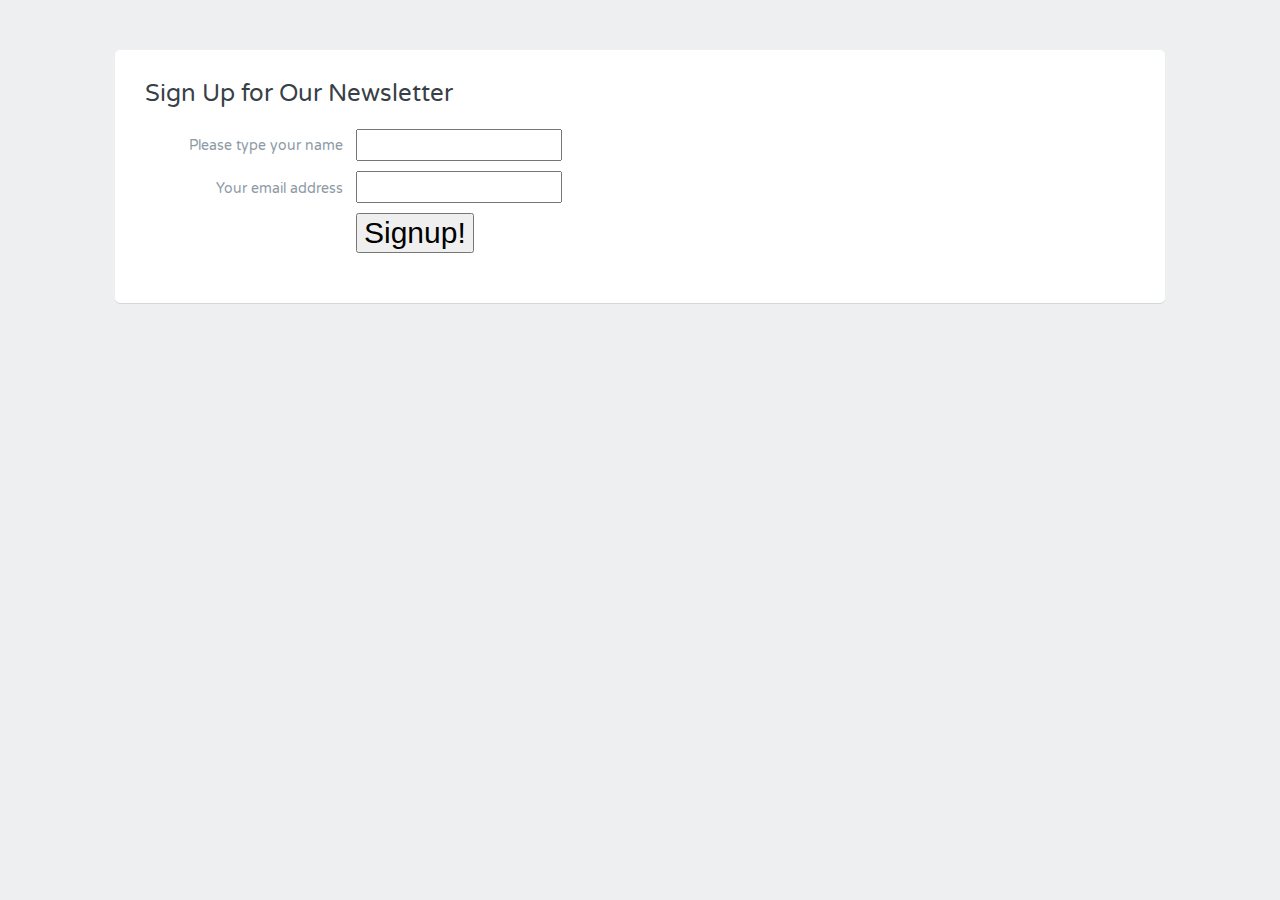
<file: ajax-method-example/index.html>
<!DOCTYPE html>
<html>
<head>
  <meta charset="utf-8">
  <title>AJAX with jQuery</title>
  <link href='http://fonts.googleapis.com/css?family=Varela+Round' rel='stylesheet' type='text/css'>
  <link rel="stylesheet" href="css/main.css">
  <script src="http://code.jquery.com/jquery-1.11.0.min.js"></script>
  <script>
  $(document).ready(function() {

    // Submit event handler for form
    $('form').submit(function(evt) {
      // Prevents the browser the current webpage to submit data.
      evt.preventDefault();
      // Action property acts as the URL (In this example there is no /signup file to manage the data)
      var url = $(this).attr("action");
      // serialize retrieves all data from the form.
      var data = $(this).serialize();
      console.log(data);
      // Post method sends off data (to nowhere in this case).
      // Replaces teh code in #signup with a success message.
      $.post(url,data,function(response) {
        $('#signup').html("<p>Thanks for signing up!</p>")
      });
    }); // end submit
  }); // end ready
  </script>
</head>
<body>
  <div class="grid-container centered">
    <div class="grid-100">
      <div class="contained">
        <div class="grid-100">
          <div class="heading">
            <h1>Sign Up for Our Newsletter</h1>
            <div id="signup">
              <form method="post" action="/signup">
                  <label for="userName">Please type your name</label>
                  <input type="text" name="userName" id="userName"><br>
                  <label for="email">Your email address</label>
                  <input type="email" name="email" id="email"><br>
                  <label for="submit"></label>
                <input type="submit" value="Signup!" id="submit">
              </form>
            </div>
          </div>
        </div>
      </div>
    </div>
  </div>
</body>
</html>
</file>
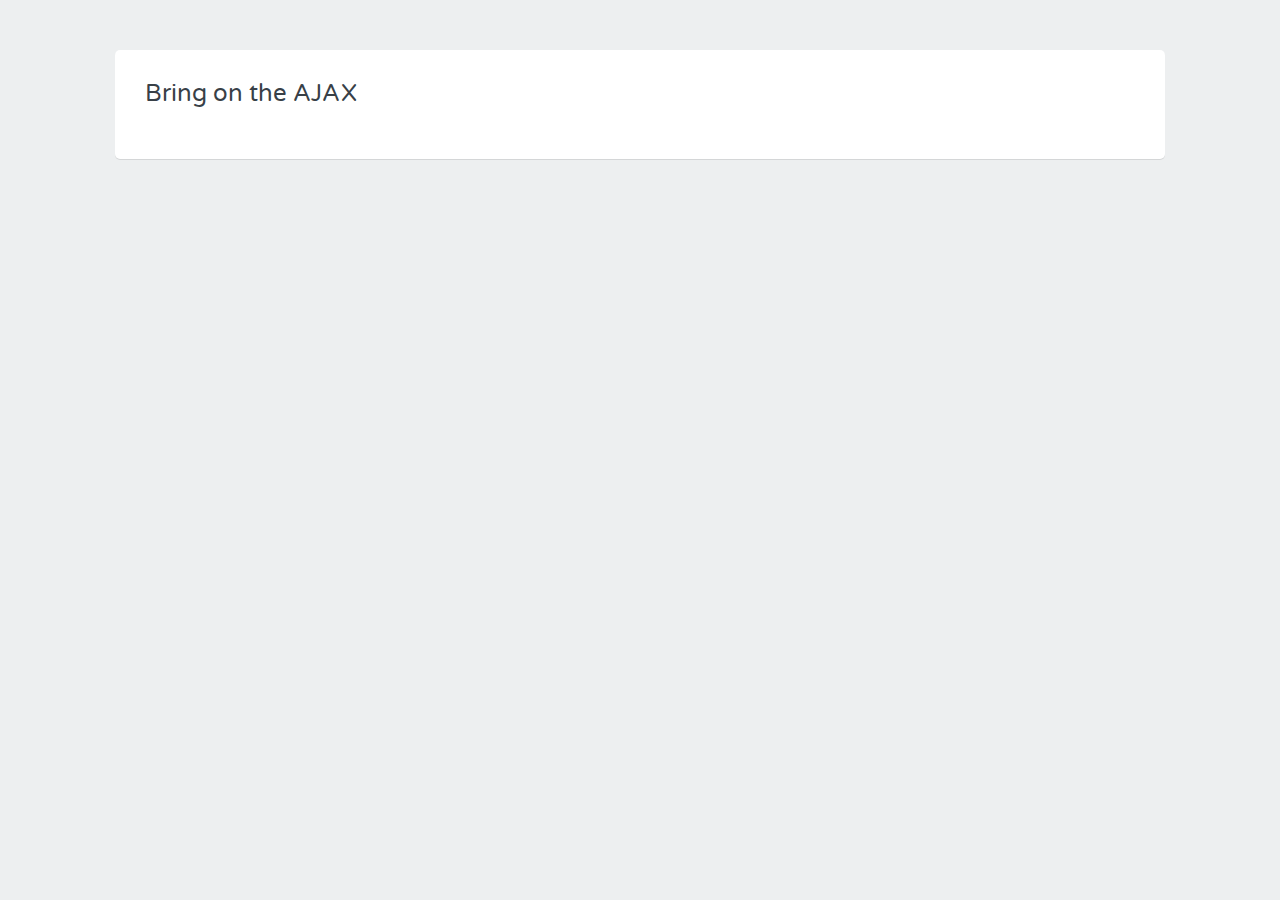
<file: error-handling/index.html>
<!DOCTYPE html>
<html>
<head>
  <meta charset="utf-8">
  <link href='//fonts.googleapis.com/css?family=Varela+Round' rel='stylesheet' type='text/css'>
  <link rel="stylesheet" href="css/main.css">
  <title>Error Handling</title>
  <script src="https://code.jquery.com/jquery-3.2.1.min.js" integrity="sha256-hwg4gsxgFZhOsEEamdOYGBf13FyQuiTwlAQgxVSNgt4=" crossorigin="anonymous"></script>
  <script>

  $(document).ready(function() {
    $.get('missing.html', function(data) {
      $('#myDiv').html(data);
    }).fail(function (jqXHR) {

      // Print out a custom error message.
      var errorMessage = "<p>Sorry! There's been an error. ";
      errorMessage += "Please try again later!";
      $('#myDiv').html(errorMessage);

      // Print out the status error in text.
      // $('#myDiv').html("<p>Sorry! " + jqXHR.statusText + " error.</p>");
    });
  }); //end ready

  </script>
</head>
<body>
  <div class="grid-container centered">
    <div class="grid-100">
      <div class="contained">
        <div class="grid-100">
          <div class="heading">
            <h1>Bring on the AJAX</h1>
          </div>
          <div id="myDiv">

          </div>
        </div>
      </div>
    </div>
  </div>
</body>
</html>
</file>
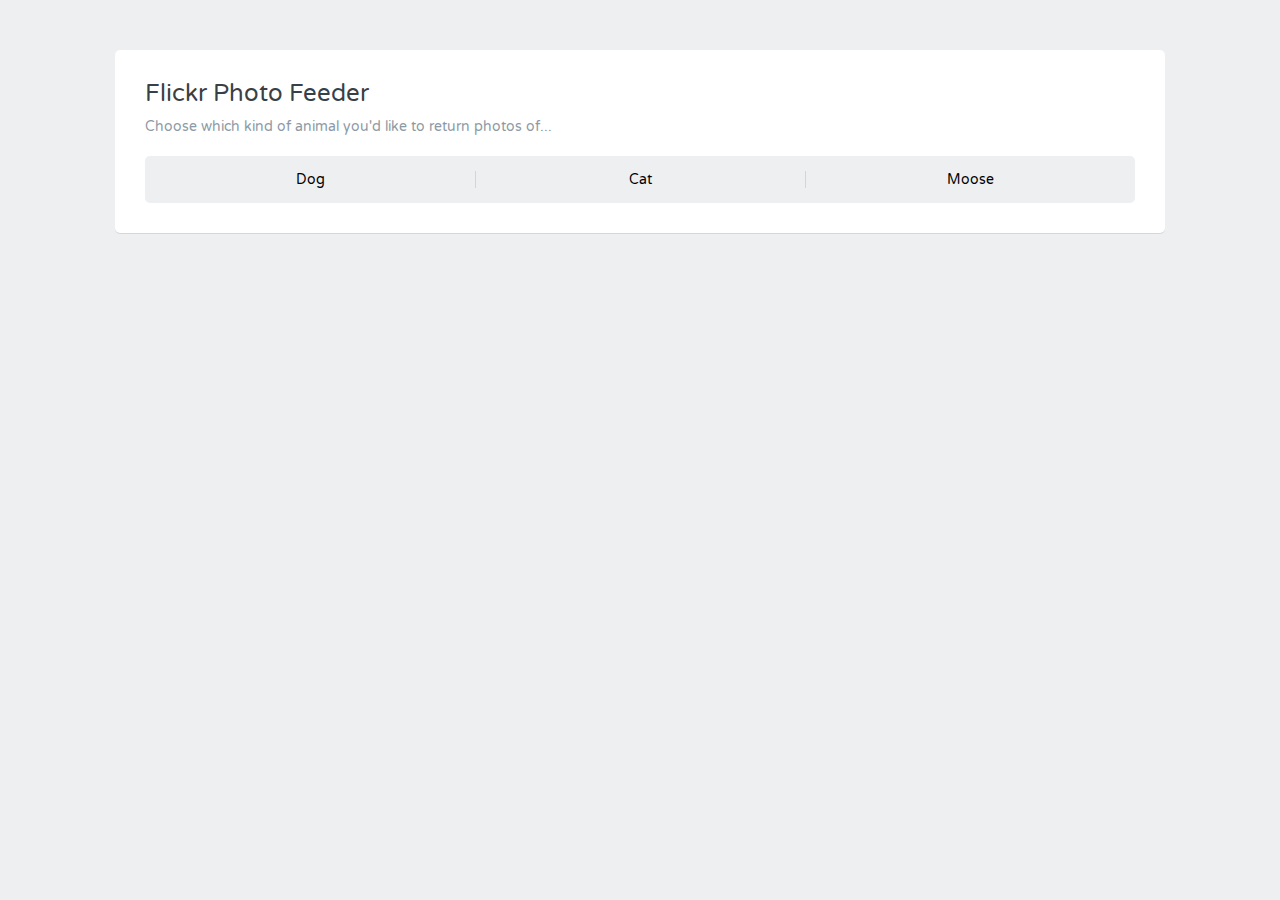
<file: flickr-api/index.html>
<!DOCTYPE html>
<html>
<head>
  <meta charset="utf-8">
  <title>AJAX Flickr Photo Feeder</title>
  <link href='http://fonts.googleapis.com/css?family=Varela+Round' rel='stylesheet' type='text/css'>
  <link rel="stylesheet" href="css/main.css">

  
</head>
<body>
  <div class="grid-container centered">
    <div class="grid-100">
      <div class="contained">
        <div class="grid-100">
          <div class="heading">
            <h1>Flickr Photo Feeder</h1>
            <p>Choose which kind of animal you'd like to return photos of...</p>
          </div>
          <ul class="filter-select">
            <li><button>Dog</button></li>
            <li><button>Cat</button></li>
            <li><button>Moose</button></li>
          </ul>
        </div>

        <div id="photos">

        </div>
      </div>
    </div>
  </div>
</body>
</html>
</file>
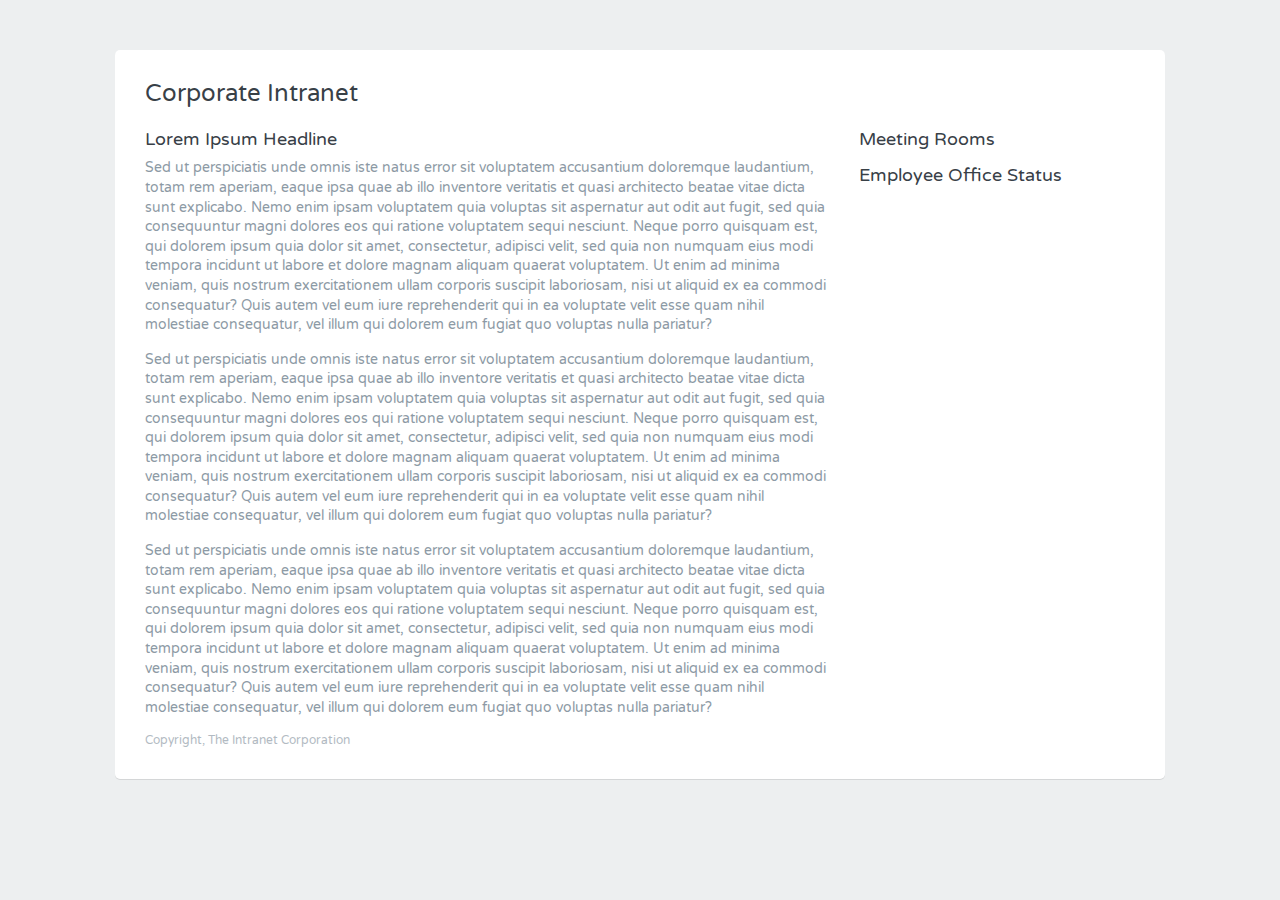
<file: parsing-json-employees-jquery/index.html>
<!DOCTYPE html>
<html>
<head>
  <meta charset="utf-8">
  <title>AJAX Office Status Widget</title>
  <link href='http://fonts.googleapis.com/css?family=Varela+Round' rel='stylesheet' type='text/css'>
  <link rel="stylesheet" href="css/main.css">
  <script src="https://code.jquery.com/jquery-3.2.1.min.js" integrity="sha256-hwg4gsxgFZhOsEEamdOYGBf13FyQuiTwlAQgxVSNgt4=" crossorigin="anonymous"></script>
  <script src="js/widget.js"></script>
</head>
<body>
  <div class="grid-container centered">
    <div class="grid-100">
      <div class="contained">
        <div class="grid-100">
          <div class="heading">
            <h1>Corporate Intranet</h1>
          </div>
        </div>
        <section class="grid-70 main">
          <h2>Lorem Ipsum Headline</h2>
          <p>Sed ut perspiciatis unde omnis iste natus error sit voluptatem accusantium doloremque laudantium, totam rem aperiam, eaque ipsa quae ab illo inventore veritatis et quasi architecto beatae vitae dicta sunt explicabo. Nemo enim ipsam voluptatem quia voluptas sit aspernatur aut odit aut fugit, sed quia consequuntur magni dolores eos qui ratione voluptatem sequi nesciunt. Neque porro quisquam est, qui dolorem ipsum quia dolor sit amet, consectetur, adipisci velit, sed quia non numquam eius modi tempora incidunt ut labore et dolore magnam aliquam quaerat voluptatem. Ut enim ad minima veniam, quis nostrum exercitationem ullam corporis suscipit laboriosam, nisi ut aliquid ex ea commodi consequatur? Quis autem vel eum iure reprehenderit qui in ea voluptate velit esse quam nihil molestiae consequatur, vel illum qui dolorem eum fugiat quo voluptas nulla pariatur?</p>
          <p>Sed ut perspiciatis unde omnis iste natus error sit voluptatem accusantium doloremque laudantium, totam rem aperiam, eaque ipsa quae ab illo inventore veritatis et quasi architecto beatae vitae dicta sunt explicabo. Nemo enim ipsam voluptatem quia voluptas sit aspernatur aut odit aut fugit, sed quia consequuntur magni dolores eos qui ratione voluptatem sequi nesciunt. Neque porro quisquam est, qui dolorem ipsum quia dolor sit amet, consectetur, adipisci velit, sed quia non numquam eius modi tempora incidunt ut labore et dolore magnam aliquam quaerat voluptatem. Ut enim ad minima veniam, quis nostrum exercitationem ullam corporis suscipit laboriosam, nisi ut aliquid ex ea commodi consequatur? Quis autem vel eum iure reprehenderit qui in ea voluptate velit esse quam nihil molestiae consequatur, vel illum qui dolorem eum fugiat quo voluptas nulla pariatur?</p>
          <p>Sed ut perspiciatis unde omnis iste natus error sit voluptatem accusantium doloremque laudantium, totam rem aperiam, eaque ipsa quae ab illo inventore veritatis et quasi architecto beatae vitae dicta sunt explicabo. Nemo enim ipsam voluptatem quia voluptas sit aspernatur aut odit aut fugit, sed quia consequuntur magni dolores eos qui ratione voluptatem sequi nesciunt. Neque porro quisquam est, qui dolorem ipsum quia dolor sit amet, consectetur, adipisci velit, sed quia non numquam eius modi tempora incidunt ut labore et dolore magnam aliquam quaerat voluptatem. Ut enim ad minima veniam, quis nostrum exercitationem ullam corporis suscipit laboriosam, nisi ut aliquid ex ea commodi consequatur? Quis autem vel eum iure reprehenderit qui in ea voluptate velit esse quam nihil molestiae consequatur, vel illum qui dolorem eum fugiat quo voluptas nulla pariatur?</p>
        </section>
        <aside class="grid-30 list">
          <h2>Meeting Rooms</h2>
          <div id="roomList">

          </div>
          <h2>Employee Office Status</h2>
          <div id="employeeList">

          </div>
        </aside>
        <footer class="grid-100">
          <p>Copyright, The Intranet Corporation</p>
        </footer>
      </div>
    </div>
  </div>
</body>
</html>
</file>
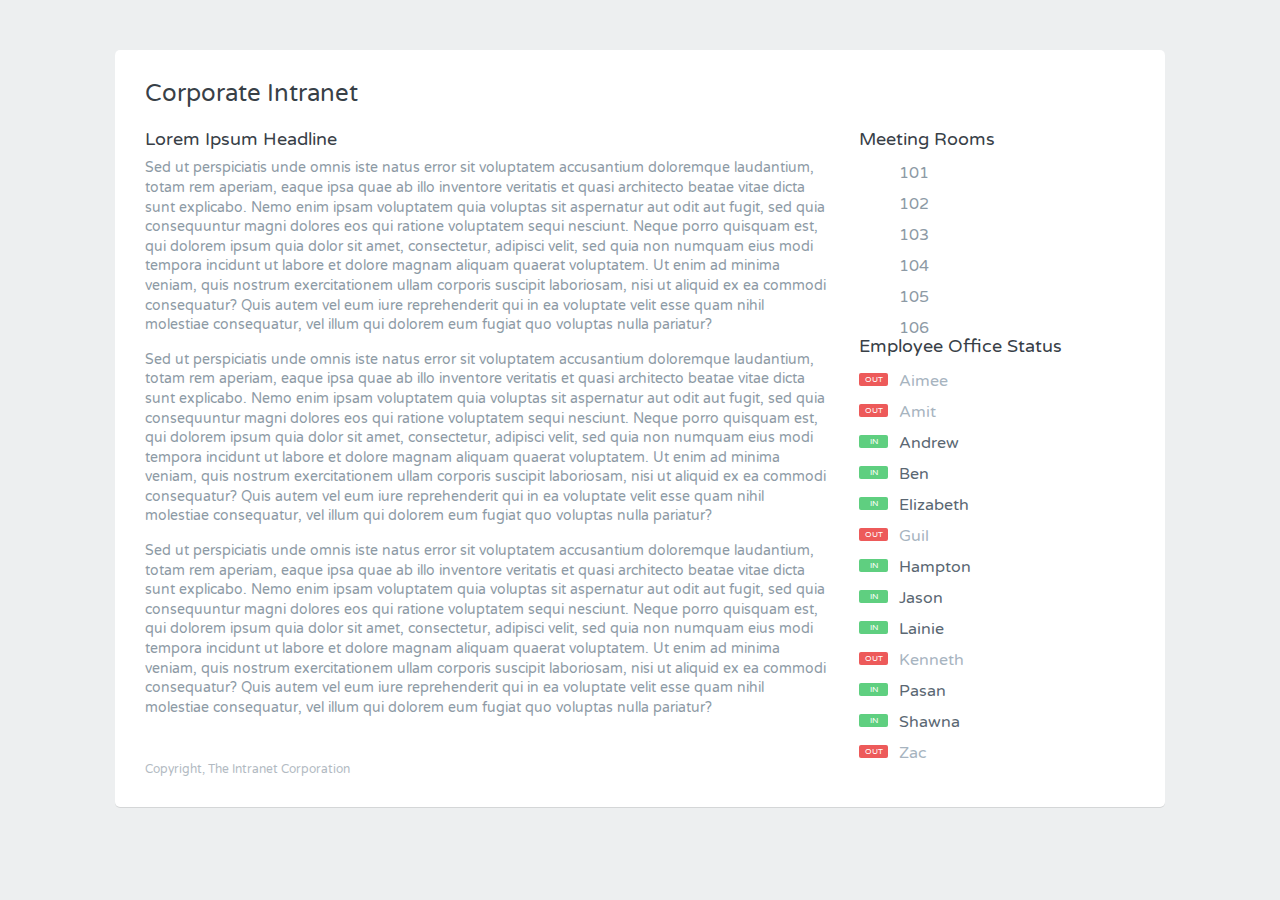
<file: parsing-json-employees/index.html>
<!DOCTYPE html>
<html>
<head>
  <meta charset="utf-8">
  <title>AJAX Office Status Widget</title>
  <link href='http://fonts.googleapis.com/css?family=Varela+Round' rel='stylesheet' type='text/css'>
  <link rel="stylesheet" href="css/main.css">
  <script src="js/widget.js"></script>
</head>
<body>
  <div class="grid-container centered">
    <div class="grid-100">
      <div class="contained">
        <div class="grid-100">
          <div class="heading">
            <h1>Corporate Intranet</h1>
          </div>
        </div>
        <section class="grid-70 main">
          <h2>Lorem Ipsum Headline</h2>
          <p>Sed ut perspiciatis unde omnis iste natus error sit voluptatem accusantium doloremque laudantium, totam rem aperiam, eaque ipsa quae ab illo inventore veritatis et quasi architecto beatae vitae dicta sunt explicabo. Nemo enim ipsam voluptatem quia voluptas sit aspernatur aut odit aut fugit, sed quia consequuntur magni dolores eos qui ratione voluptatem sequi nesciunt. Neque porro quisquam est, qui dolorem ipsum quia dolor sit amet, consectetur, adipisci velit, sed quia non numquam eius modi tempora incidunt ut labore et dolore magnam aliquam quaerat voluptatem. Ut enim ad minima veniam, quis nostrum exercitationem ullam corporis suscipit laboriosam, nisi ut aliquid ex ea commodi consequatur? Quis autem vel eum iure reprehenderit qui in ea voluptate velit esse quam nihil molestiae consequatur, vel illum qui dolorem eum fugiat quo voluptas nulla pariatur?</p>
          <p>Sed ut perspiciatis unde omnis iste natus error sit voluptatem accusantium doloremque laudantium, totam rem aperiam, eaque ipsa quae ab illo inventore veritatis et quasi architecto beatae vitae dicta sunt explicabo. Nemo enim ipsam voluptatem quia voluptas sit aspernatur aut odit aut fugit, sed quia consequuntur magni dolores eos qui ratione voluptatem sequi nesciunt. Neque porro quisquam est, qui dolorem ipsum quia dolor sit amet, consectetur, adipisci velit, sed quia non numquam eius modi tempora incidunt ut labore et dolore magnam aliquam quaerat voluptatem. Ut enim ad minima veniam, quis nostrum exercitationem ullam corporis suscipit laboriosam, nisi ut aliquid ex ea commodi consequatur? Quis autem vel eum iure reprehenderit qui in ea voluptate velit esse quam nihil molestiae consequatur, vel illum qui dolorem eum fugiat quo voluptas nulla pariatur?</p>
          <p>Sed ut perspiciatis unde omnis iste natus error sit voluptatem accusantium doloremque laudantium, totam rem aperiam, eaque ipsa quae ab illo inventore veritatis et quasi architecto beatae vitae dicta sunt explicabo. Nemo enim ipsam voluptatem quia voluptas sit aspernatur aut odit aut fugit, sed quia consequuntur magni dolores eos qui ratione voluptatem sequi nesciunt. Neque porro quisquam est, qui dolorem ipsum quia dolor sit amet, consectetur, adipisci velit, sed quia non numquam eius modi tempora incidunt ut labore et dolore magnam aliquam quaerat voluptatem. Ut enim ad minima veniam, quis nostrum exercitationem ullam corporis suscipit laboriosam, nisi ut aliquid ex ea commodi consequatur? Quis autem vel eum iure reprehenderit qui in ea voluptate velit esse quam nihil molestiae consequatur, vel illum qui dolorem eum fugiat quo voluptas nulla pariatur?</p>
        </section>
        <aside class="grid-30 list">
          <h2>Meeting Rooms</h2>
          <div id="roomList">

          </div>
          <h2>Employee Office Status</h2>
          <div id="employeeList">

          </div>
        </aside>
        <footer class="grid-100">
          <p>Copyright, The Intranet Corporation</p>
        </footer>
      </div>
    </div>
  </div>
</body>
</html>
</file>
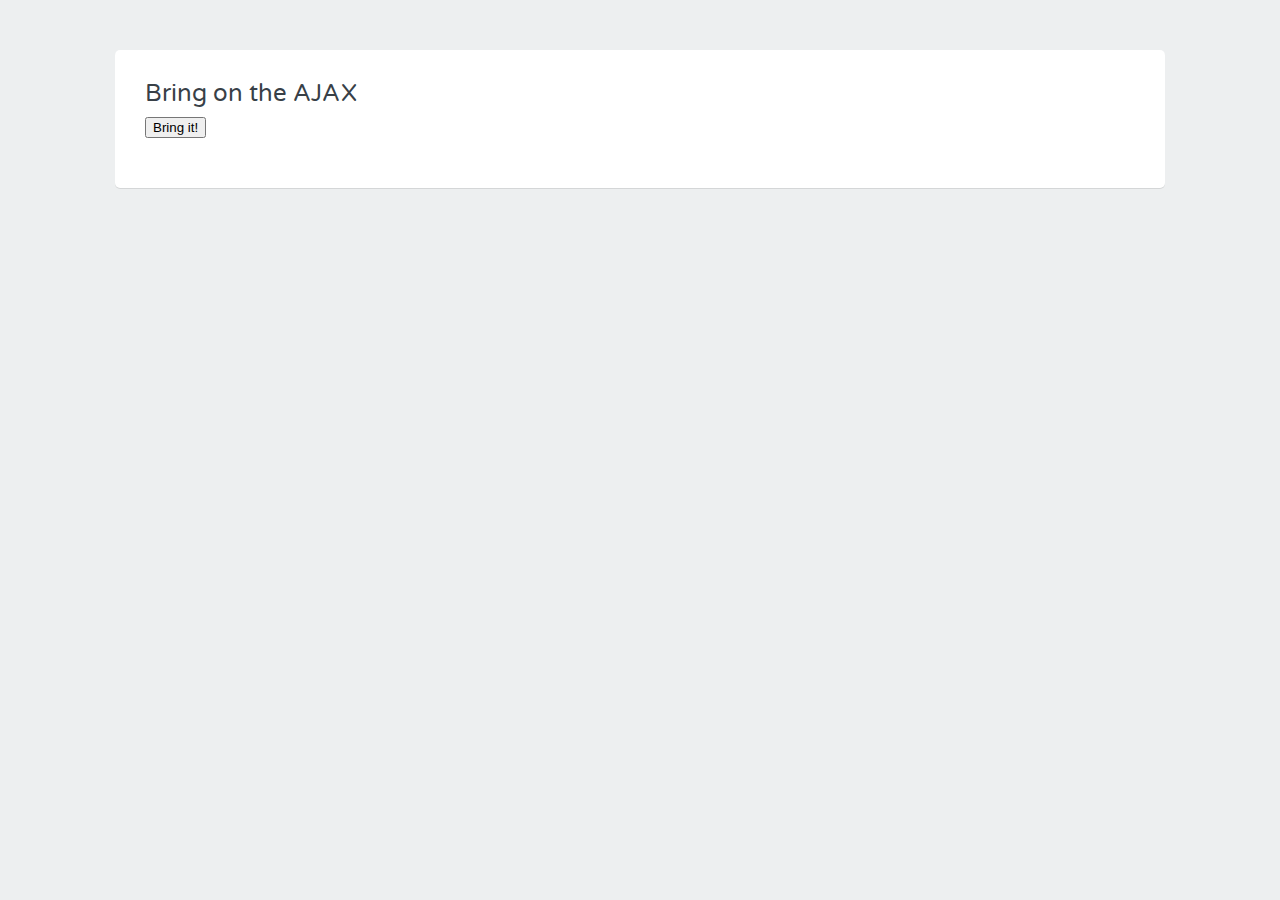
<file: simple-ajax-example-jquery/index.html>
<!DOCTYPE html>
<html>
<head>
  <meta charset="utf-8">
  <link href='//fonts.googleapis.com/css?family=Varela+Round' rel='stylesheet' type='text/css'>
  <link rel="stylesheet" href="css/main.css">
  <title>AJAX with JavaScript</title>
  <script src="https://code.jquery.com/jquery-3.2.1.min.js" integrity="sha256-hwg4gsxgFZhOsEEamdOYGBf13FyQuiTwlAQgxVSNgt4=" crossorigin="anonymous"></script>
  <script>

    function sendAJAX() {
      // .load() rolls all four steps of the AJAX request into one.
      $('#ajax').load('sidebar.html');
      $('#load').hide();
    }

  </script>
</head>
<body>
  <div class="grid-container centered">
    <div class="grid-100">
      <div class="contained">
        <div class="grid-100">
          <div class="heading">
            <h1>Bring on the AJAX</h1>
            <button id="load" onclick="sendAJAX()">Bring it!</button>
          </div>
          <ul id="ajax">

          </ul>
        </div>
      </div>
    </div>
  </div>
</body>
</html>
</file>
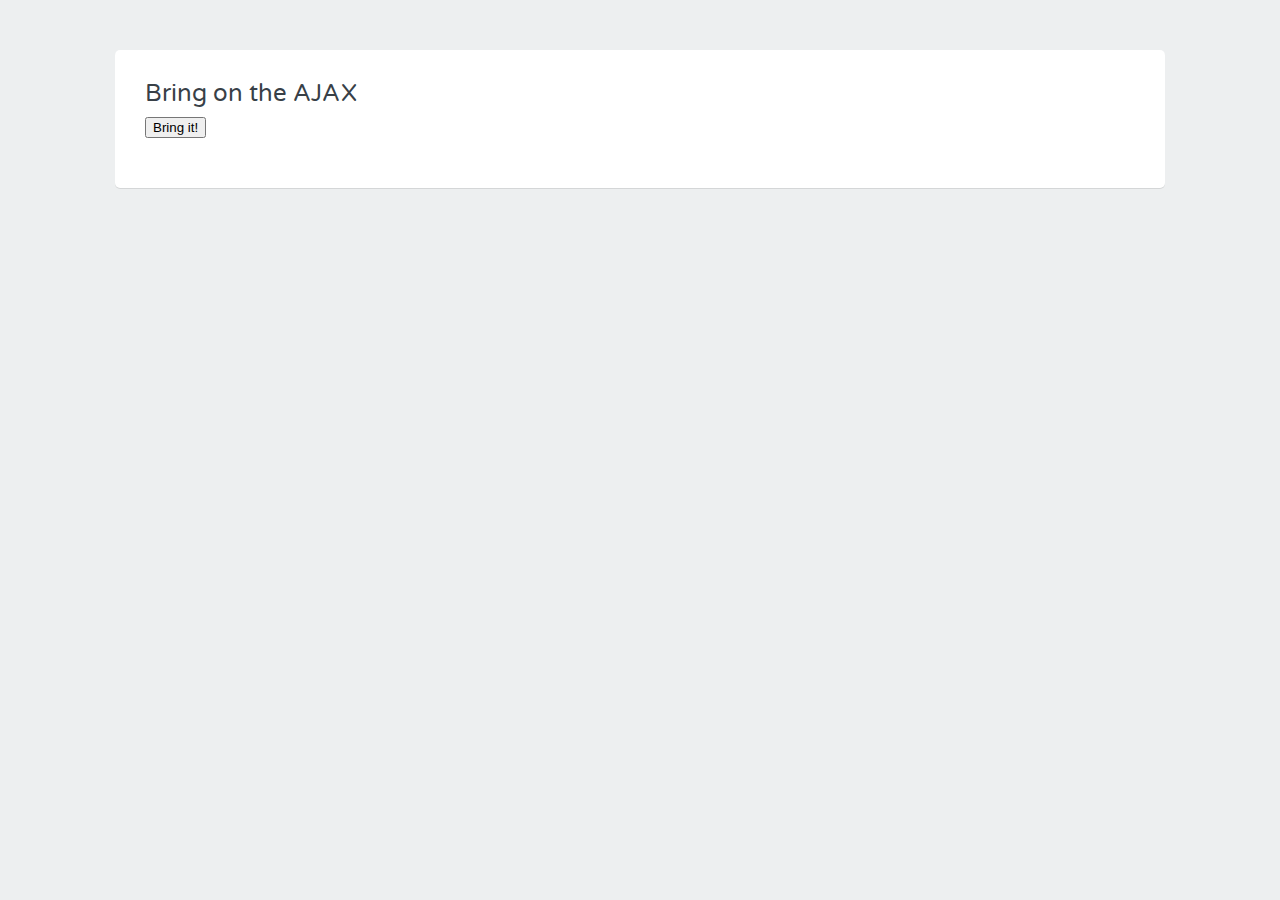
<file: simple-ajax-example/index.html>
<!DOCTYPE html>
<html>
<head>
  <meta charset="utf-8">
  <link href='//fonts.googleapis.com/css?family=Varela+Round' rel='stylesheet' type='text/css'>
  <link rel="stylesheet" href="css/main.css">
  <title>AJAX with JavaScript</title>
  <script>

    // Step 1: Create an XMLHTTP Request Object.
    // This is required any time you want to work with AJAX.
    // A new XHR Object is required for each AJAX request.
    var xhr = new XMLHttpRequest();

    // Step 2: Create a callback function.
    xhr.onreadystatechange = function () {
      if (xhr.readyState === 4) {
        if (xhr.status === 200) {
          document.getElementById('ajax').innerHTML = xhr.responseText;
        } else {
          alert(xhr.statusText);
        }
      }
    };

    // Step 3: Open the request.
    // Pass in two pieces of information, the HTTP method and the url the request is going.
    xhr.open('GET', 'sidebar.html');

    // Step 4: Send the request.
    function sendAJAX() {
      xhr.send();
      document.getElementById('load').style.display = "none";
    }

  </script>
</head>
<body>
  <div class="grid-container centered">
    <div class="grid-100">
      <div class="contained">
        <div class="grid-100">
          <div class="heading">
            <h1>Bring on the AJAX</h1>
            <button id="load" onclick="sendAJAX()">Bring it!</button>
          </div>
          <ul id="ajax">

          </ul>
        </div>
      </div>
    </div>
  </div>
</body>
</html>
</file>
<file: ajax-method-example/css/main.css>
@charset "UTF-8";

.grid-container:before,
.grid-container:after {
  content: ".";
  display: block;
  overflow: hidden;
  visibility: hidden;
  font-size: 0;
  line-height: 0;
  width: 0;
  height: 0;
}

.grid-container:after {
  clear: both;
}

.grid-container {
  max-width: 1080px;
  position: relative;
}

.grid-30,
.grid-70,
.grid-100 {
  -webkit-box-sizing: border-box;
  -moz-box-sizing: border-box;
  box-sizing: border-box;
  padding-left: 15px;
  padding-right: 15px;
}

body {
  min-width: 320px;
}

@media screen {
  .grid-container:before,
  .grid-container:after {
    content: ".";
    display: block;
    overflow: hidden;
    visibility: hidden;
    font-size: 0;
    line-height: 0;
    width: 0;
    height: 0;
  }

  .grid-container:after {
    clear: both;
  }

  .grid-container {
    max-width: 1080px;
    position: relative;
  }

  .grid-30,
  .grid-70,
  .grid-100 {
    -webkit-box-sizing: border-box;
    -moz-box-sizing: border-box;
    box-sizing: border-box;
    padding-left: 15px;
    padding-right: 15px;
  }

  body {
    min-width: 320px;
  }
}

@media screen and (min-width: 1080px) {
  .grid-container:before,
  .grid-100:before,
  .grid-container:after,
  .grid-100:after {
    content: ".";
    display: block;
    overflow: hidden;
    visibility: hidden;
    font-size: 0;
    line-height: 0;
    width: 0;
    height: 0;
  }

  .grid-container:after,
  .grid-100:after {
    clear: both;
  }

  .grid-container {
    max-width: 1080px;
    position: relative;
  }

  .grid-30,
  .grid-70,
  .grid-100 {
    -webkit-box-sizing: border-box;
    -moz-box-sizing: border-box;
    box-sizing: border-box;
    padding-left: 15px;
    padding-right: 15px;
  }

  .grid-30 {
    float: left;
    width: 30%;
  }

  .grid-70 {
    float: left;
    width: 70%;
  }

  .grid-100 {
    clear: both;
    width: 100%;
  }
}

@media screen and (max-width: 400px) {
  @-ms-viewport {
    width: 320px;
  }
}

@media screen and (max-width: 680px) {
  .grid-container:before,
  .grid-container:after {
    content: ".";
    display: block;
    overflow: hidden;
    visibility: hidden;
    font-size: 0;
    line-height: 0;
    width: 0;
    height: 0;
  }

  .grid-container:after {
    clear: both;
  }

  .grid-container {
    max-width: 1080px;
    position: relative;
  }

  .grid-30,
  .grid-70,
  .grid-100 {
    -webkit-box-sizing: border-box;
    -moz-box-sizing: border-box;
    box-sizing: border-box;
    padding-left: 15px;
    padding-right: 15px;
  }
}

@media screen and (min-width: 680px) and (max-width: 1080px) {
  .grid-container:before,
  .grid-container:after {
    content: ".";
    display: block;
    overflow: hidden;
    visibility: hidden;
    font-size: 0;
    line-height: 0;
    width: 0;
    height: 0;
  }

  .grid-container:after {
    clear: both;
  }

  .grid-container {
    max-width: 1080px;
    position: relative;
  }

  .grid-30,
  .grid-70,
  .grid-100 {
    -webkit-box-sizing: border-box;
    -moz-box-sizing: border-box;
    box-sizing: border-box;
    padding-left: 15px;
    padding-right: 15px;
  }
}

.grid-container:before,
.grid-container:after {
  content: ".";
  display: block;
  overflow: hidden;
  visibility: hidden;
  font-size: 0;
  line-height: 0;
  width: 0;
  height: 0;
}

.grid-container:after {
  clear: both;
}

.grid-container {
  max-width: 1080px;
  position: relative;
}

.grid-30,
.grid-70,
.grid-100 {
  -webkit-box-sizing: border-box;
  -moz-box-sizing: border-box;
  box-sizing: border-box;
  padding-left: 15px;
  padding-right: 15px;
}

html,
body,
div,
h1,
h2,
p,
ul,
li,
aside,
footer,
section {
  margin: 0;
  padding: 0;
  border: 0;
  font: inherit;
  font-size: 100%;
  vertical-align: baseline;
}

html {
  line-height: 1;
}

ul {
  list-style: none;
}

aside,
footer,
section {
  display: block;
}

body {
  background: #edeff0;
  padding: 50px 0 0;
  font-family: "Varela Round", "Helvetica Neue", Helvetica, Arial, sans-serif;
  font-size: 62.5%;
}

.centered {
  margin: 0 auto;
}

.contained {
  background: white;
  padding: 30px 15px;
  margin-bottom: 30px;
  position: relative;
  overflow: hidden;
  -webkit-border-radius: 5px;
  -moz-border-radius: 5px;
  -ms-border-radius: 5px;
  -o-border-radius: 5px;
  border-radius: 5px;
  -webkit-box-shadow: 0 1px 0 0 rgba(0, 0, 0, 0.1);
  -moz-box-shadow: 0 1px 0 0 rgba(0, 0, 0, 0.1);
  box-shadow: 0 1px 0 0 rgba(0, 0, 0, 0.1);
}

.heading {
  margin-bottom: 20px;
}

h1,
h2 {
  font-size: 2.4em;
  font-weight: 500;
  margin-bottom: 8px;
  color: #384047;
  line-height: 1.2;
}

h2 {
  font-size: 1.8em;
}

aside h2 {
  margin-bottom: 15px;
}

p {
  color: #8d9aa5;
  font-size: 1.4em;
  margin-bottom: 15px;
  line-height: 1.4;
}

ul li {
  margin: 15px 0 0;
  font-size: 1.6em;
  color: #8d9aa5;
  position: relative;
}

ul.bulleted li {
  padding-left: 40px;
}

ul.bulleted li:before {
  position: absolute;
  top: 0;
  left: 0;
  color: white;
  font-size: .5em;
  padding: 3px 2px 2px;
  border-radius: 2px;
  text-align: center;
  width: 25px;
}

ul.bulleted .in {
  color: #5A6772;
}

ul.bulleted .in:before {
  content: "IN";
  background-color: #5fcf80;
}

ul.bulleted .out {
  color: #A7B4BF;
}

ul.bulleted .out:before {
  content: "OUT";
  background-color: #ed5a5a;
}

footer p {
  color: #b2bac2;
  font-size: 1.15em;
  margin: 0;
}


input[type=search] {
  font-size: 2em;
}

#signup label {
  width: 20%;
  margin-right: 10px;
  display: inline-block;
  text-align: right;
   color: #8d9aa5;
  font-size: 1.4em;
  margin-bottom: 15px;
  line-height: 1.4;
}
#signup input[type=text], #signup input[type=email] {
  width: 20%;
  height: 1.75em;
  font-size: 1.5em;
}

#signup form {
  margin-top: 20px;
}

#signup #submit {
  font-size: 3em;
  display: inline-block;
}
</file>
<file: error-handling/css/main.css>
@charset "UTF-8";

.grid-container:before,
.grid-container:after {
  content: ".";
  display: block;
  overflow: hidden;
  visibility: hidden;
  font-size: 0;
  line-height: 0;
  width: 0;
  height: 0;
}

.grid-container:after {
  clear: both;
}

.grid-container {
  max-width: 1080px;
  position: relative;
}

.grid-100 {
  -webkit-box-sizing: border-box;
  -moz-box-sizing: border-box;
  box-sizing: border-box;
  padding-left: 15px;
  padding-right: 15px;
}

body {
  min-width: 320px;
}

@media screen {
  .grid-container:before,
  .grid-container:after {
    content: ".";
    display: block;
    overflow: hidden;
    visibility: hidden;
    font-size: 0;
    line-height: 0;
    width: 0;
    height: 0;
  }

  .grid-container:after {
    clear: both;
  }

  .grid-container {
    max-width: 1080px;
    position: relative;
  }

  .grid-100 {
    -webkit-box-sizing: border-box;
    -moz-box-sizing: border-box;
    box-sizing: border-box;
    padding-left: 15px;
    padding-right: 15px;
  }

  body {
    min-width: 320px;
  }
}

@media screen and (min-width: 1080px) {
  .grid-container:before,
  .grid-100:before,
  .grid-container:after,
  .grid-100:after {
    content: ".";
    display: block;
    overflow: hidden;
    visibility: hidden;
    font-size: 0;
    line-height: 0;
    width: 0;
    height: 0;
  }

  .grid-container:after,
  .grid-100:after {
    clear: both;
  }

  .grid-container {
    max-width: 1080px;
    position: relative;
  }

  .grid-100 {
    -webkit-box-sizing: border-box;
    -moz-box-sizing: border-box;
    box-sizing: border-box;
    padding-left: 15px;
    padding-right: 15px;
  }

  .grid-100 {
    clear: both;
    width: 100%;
  }
}

@media screen and (max-width: 400px) {
  @-ms-viewport {
    width: 320px;
  }
}

@media screen and (max-width: 680px) {
  .grid-container:before,
  .grid-container:after {
    content: ".";
    display: block;
    overflow: hidden;
    visibility: hidden;
    font-size: 0;
    line-height: 0;
    width: 0;
    height: 0;
  }

  .grid-container:after {
    clear: both;
  }

  .grid-container {
    max-width: 1080px;
    position: relative;
  }

  .grid-100 {
    -webkit-box-sizing: border-box;
    -moz-box-sizing: border-box;
    box-sizing: border-box;
    padding-left: 15px;
    padding-right: 15px;
  }
}

@media screen and (min-width: 680px) and (max-width: 1080px) {
  .grid-container:before,
  .grid-container:after {
    content: ".";
    display: block;
    overflow: hidden;
    visibility: hidden;
    font-size: 0;
    line-height: 0;
    width: 0;
    height: 0;
  }

  .grid-container:after {
    clear: both;
  }

  .grid-container {
    max-width: 1080px;
    position: relative;
  }

  .grid-100 {
    -webkit-box-sizing: border-box;
    -moz-box-sizing: border-box;
    box-sizing: border-box;
    padding-left: 15px;
    padding-right: 15px;
  }
}

.grid-container:before,
.grid-container:after {
  content: ".";
  display: block;
  overflow: hidden;
  visibility: hidden;
  font-size: 0;
  line-height: 0;
  width: 0;
  height: 0;
}

.grid-container:after {
  clear: both;
}

.grid-container {
  max-width: 1080px;
  position: relative;
}

.grid-100 {
  -webkit-box-sizing: border-box;
  -moz-box-sizing: border-box;
  box-sizing: border-box;
  padding-left: 15px;
  padding-right: 15px;
}

html,
body,
div,
h1,
h2,
p,
ul,
section {
  margin: 0;
  padding: 0;
  border: 0;
  font: inherit;
  font-size: 100%;
  vertical-align: baseline;
}

html {
  line-height: 1;
}

ul {
  list-style: none;
}

section {
  display: block;
}

body {
  background: #edeff0;
  padding: 50px 0 0;
  font-family: "Varela Round", "Helvetica Neue", Helvetica, Arial, sans-serif;
  font-size: 62.5%;
}

.centered {
  margin: 0 auto;
}

.contained {
  background: white;
  padding: 30px 15px;
  margin-bottom: 30px;
  position: relative;
  overflow: hidden;
  -webkit-border-radius: 5px;
  -moz-border-radius: 5px;
  -ms-border-radius: 5px;
  -o-border-radius: 5px;
  border-radius: 5px;
  -webkit-box-shadow: 0 1px 0 0 rgba(0, 0, 0, 0.1);
  -moz-box-shadow: 0 1px 0 0 rgba(0, 0, 0, 0.1);
  box-shadow: 0 1px 0 0 rgba(0, 0, 0, 0.1);
}

.heading {
  margin-bottom: 20px;
}

h1,
h2 {
  font-size: 2.4em;
  font-weight: 500;
  margin-bottom: 8px;
  color: #384047;
  line-height: 1.2;
}

h2 {
  font-size: 1.8em;
}

p {
  color: #8d9aa5;
  font-size: 1.4em;
  margin-bottom: 15px;
  line-height: 1.4;
}

.button {
  background: #3f8abf;
  padding: 8px 18px;
  font-family: "Varela Round", "Helvetica Neue", Helvetica, Arial, sans-serif;
  font-size: 1.4em;
  color: white;
  font-weight: 500;
  border: 3px solid #3f8abf;
  outline: none;
  cursor: pointer;
  display: -moz-inline-stack;
  display: inline-block;
  vertical-align: middle;
  *vertical-align: auto;
  zoom: 1;
  *display: inline;
  -webkit-border-radius: 5px;
  -moz-border-radius: 5px;
  -ms-border-radius: 5px;
  -o-border-radius: 5px;
  border-radius: 5px;
  -webkit-box-shadow: 0 2px 0 0 #3574a0;
  -moz-box-shadow: 0 2px 0 0 #3574a0;
  box-shadow: 0 2px 0 0 #3574a0;
  -webkit-transition: 0.3s;
  -moz-transition: 0.3s;
  -o-transition: 0.3s;
  transition: 0.3s;
}

.button:hover {
  background: #397cac;
  border-color: #397cac;
  -webkit-box-shadow: 0 2px 0 0 #2c6085;
  -moz-box-shadow: 0 2px 0 0 #2c6085;
  box-shadow: 0 2px 0 0 #2c6085;
}

.response {
  padding: 30px;
  background: #fbfbfc;
  border: 1px solid #e2e5e8;
  -webkit-border-radius: 5px;
  -moz-border-radius: 5px;
  -ms-border-radius: 5px;
  -o-border-radius: 5px;
  border-radius: 5px;
}

.response p {
  margin: 0;
}
</file>
<file: flickr-api/css/main.css>
@charset "UTF-8";
.clear {
  clear: both;
  display: block;
  overflow: hidden;
  visibility: hidden;
  width: 0;
  height: 0;
}

.grid-container:before, .clearfix:before,
.grid-container:after,
.clearfix:after {
  content: ".";
  display: block;
  overflow: hidden;
  visibility: hidden;
  font-size: 0;
  line-height: 0;
  width: 0;
  height: 0;
}

.grid-container:after, .clearfix:after {
  clear: both;
}


.grid-container {
  max-width: 1080px;
  position: relative;
}

.grid-5, .mobile-grid-5, .grid-10, .mobile-grid-10, .grid-15, .mobile-grid-15, .grid-20, .mobile-grid-20, .grid-25, .mobile-grid-25, .grid-30, .mobile-grid-30, .grid-35, .mobile-grid-35, .grid-40, .mobile-grid-40, .grid-45, .mobile-grid-45, .grid-50, .mobile-grid-50, .grid-55, .mobile-grid-55, .grid-60, .mobile-grid-60, .grid-65, .mobile-grid-65, .grid-70, .mobile-grid-70, .grid-75, .mobile-grid-75, .grid-80, .mobile-grid-80, .grid-85, .mobile-grid-85, .grid-90, .mobile-grid-90, .grid-95, .mobile-grid-95, .grid-100, .mobile-grid-100, .grid-33, .mobile-grid-33, .grid-66, .mobile-grid-66 {
  -webkit-box-sizing: border-box;
  -moz-box-sizing: border-box;
  box-sizing: border-box;
  padding-left: 15px;
  padding-right: 15px;
}


.grid-parent {
  padding-left: 0;
  padding-right: 0;
}

body {
  min-width: 320px;
}

@media screen {
  .clear {
    clear: both;
    display: block;
    overflow: hidden;
    visibility: hidden;
    width: 0;
    height: 0;
  }

  .grid-container:before, .clearfix:before,
  .grid-container:after,
  .clearfix:after {
    content: ".";
    display: block;
    overflow: hidden;
    visibility: hidden;
    font-size: 0;
    line-height: 0;
    width: 0;
    height: 0;
  }

  .grid-container:after, .clearfix:after {
    clear: both;
  }


  .grid-container {
    max-width: 1080px;
    position: relative;
  }

  .grid-5, .mobile-grid-5, .grid-10, .mobile-grid-10, .grid-15, .mobile-grid-15, .grid-20, .mobile-grid-20, .grid-25, .mobile-grid-25, .grid-30, .mobile-grid-30, .grid-35, .mobile-grid-35, .grid-40, .mobile-grid-40, .grid-45, .mobile-grid-45, .grid-50, .mobile-grid-50, .grid-55, .mobile-grid-55, .grid-60, .mobile-grid-60, .grid-65, .mobile-grid-65, .grid-70, .mobile-grid-70, .grid-75, .mobile-grid-75, .grid-80, .mobile-grid-80, .grid-85, .mobile-grid-85, .grid-90, .mobile-grid-90, .grid-95, .mobile-grid-95, .grid-100, .mobile-grid-100, .grid-33, .mobile-grid-33, .grid-66, .mobile-grid-66, .tablet-grid-5, .tablet-grid-10, .tablet-grid-15, .tablet-grid-20, .tablet-grid-25, .tablet-grid-30, .tablet-grid-35, .tablet-grid-40, .tablet-grid-45, .tablet-grid-50, .tablet-grid-55, .tablet-grid-60, .tablet-grid-65, .tablet-grid-70, .tablet-grid-75, .tablet-grid-80, .tablet-grid-85, .tablet-grid-90, .tablet-grid-95, .tablet-grid-100, .tablet-grid-33, .tablet-grid-66 {
    -webkit-box-sizing: border-box;
    -moz-box-sizing: border-box;
    box-sizing: border-box;
    padding-left: 15px;
    padding-right: 15px;
  }
  .grid-parent {
    padding-left: 0;
    padding-right: 0;
  }

  body {
    min-width: 320px;
  }
}
@media screen and (min-width: 1080px) {
  .clear {
    clear: both;
    display: block;
    overflow: hidden;
    visibility: hidden;
    width: 0;
    height: 0;
  }

  .grid-container:before, .grid-100:before, .clearfix:before,
  .grid-container:after,
  .grid-100:after,
  .clearfix:after {
    content: ".";
    display: block;
    overflow: hidden;
    visibility: hidden;
    font-size: 0;
    line-height: 0;
    width: 0;
    height: 0;
  }

  .grid-container:after, .grid-100:after, .clearfix:after {
    clear: both;
  }


  .grid-container {
    max-width: 1080px;
    position: relative;
  }

  .grid-5, .mobile-grid-5, .grid-10, .mobile-grid-10, .grid-15, .mobile-grid-15, .grid-20, .mobile-grid-20, .grid-25, .mobile-grid-25, .grid-30, .mobile-grid-30, .grid-35, .mobile-grid-35, .grid-40, .mobile-grid-40, .grid-45, .mobile-grid-45, .grid-50, .mobile-grid-50, .grid-55, .mobile-grid-55, .grid-60, .mobile-grid-60, .grid-65, .mobile-grid-65, .grid-70, .mobile-grid-70, .grid-75, .mobile-grid-75, .grid-80, .mobile-grid-80, .grid-85, .mobile-grid-85, .grid-90, .mobile-grid-90, .grid-95, .mobile-grid-95, .grid-100, .mobile-grid-100, .grid-33, .mobile-grid-33, .grid-66, .mobile-grid-66 {
    -webkit-box-sizing: border-box;
    -moz-box-sizing: border-box;
    box-sizing: border-box;
    padding-left: 15px;
    padding-right: 15px;
  }


  .grid-parent {
    padding-left: 0;
    padding-right: 0;
  }

  .push-5,
  .pull-5, .push-10,
  .pull-10, .push-15,
  .pull-15, .push-20,
  .pull-20, .push-25,
  .pull-25, .push-30,
  .pull-30, .push-35,
  .pull-35, .push-40,
  .pull-40, .push-45,
  .pull-45, .push-50,
  .pull-50, .push-55,
  .pull-55, .push-60,
  .pull-60, .push-65,
  .pull-65, .push-70,
  .pull-70, .push-75,
  .pull-75, .push-80,
  .pull-80, .push-85,
  .pull-85, .push-90,
  .pull-90, .push-95,
  .pull-95, .push-33,
  .pull-33, .push-66,
  .pull-66 {
    position: relative;
  }

  .hide-on-desktop {
    display: none !important;
  }

  .grid-5 {
    float: left;
    width: 5%;
  }

  .prefix-5 {
    margin-left: 5%;
  }

  .suffix-5 {
    margin-right: 5%;
  }

  .push-5 {
    left: 5%;
  }

  .pull-5 {
    left: -5%;
  }

  .grid-10 {
    float: left;
    width: 10%;
  }

  .prefix-10 {
    margin-left: 10%;
  }

  .suffix-10 {
    margin-right: 10%;
  }

  .push-10 {
    left: 10%;
  }

  .pull-10 {
    left: -10%;
  }

  .grid-15 {
    float: left;
    width: 15%;
  }

  .prefix-15 {
    margin-left: 15%;
  }

  .suffix-15 {
    margin-right: 15%;
  }

  .push-15 {
    left: 15%;
  }

  .pull-15 {
    left: -15%;
  }

  .grid-20 {
    float: left;
    width: 20%;
  }

  .prefix-20 {
    margin-left: 20%;
  }

  .suffix-20 {
    margin-right: 20%;
  }

  .push-20 {
    left: 20%;
  }

  .pull-20 {
    left: -20%;
  }

  .grid-25 {
    float: left;
    width: 25%;
  }

  .prefix-25 {
    margin-left: 25%;
  }

  .suffix-25 {
    margin-right: 25%;
  }

  .push-25 {
    left: 25%;
  }

  .pull-25 {
    left: -25%;
  }

  .grid-30 {
    float: left;
    width: 30%;
  }

  .prefix-30 {
    margin-left: 30%;
  }

  .suffix-30 {
    margin-right: 30%;
  }

  .push-30 {
    left: 30%;
  }

  .pull-30 {
    left: -30%;
  }

  .grid-35 {
    float: left;
    width: 35%;
  }

  .prefix-35 {
    margin-left: 35%;
  }

  .suffix-35 {
    margin-right: 35%;
  }

  .push-35 {
    left: 35%;
  }

  .pull-35 {
    left: -35%;
  }

  .grid-40 {
    float: left;
    width: 40%;
  }

  .prefix-40 {
    margin-left: 40%;
  }

  .suffix-40 {
    margin-right: 40%;
  }

  .push-40 {
    left: 40%;
  }

  .pull-40 {
    left: -40%;
  }

  .grid-45 {
    float: left;
    width: 45%;
  }

  .prefix-45 {
    margin-left: 45%;
  }

  .suffix-45 {
    margin-right: 45%;
  }

  .push-45 {
    left: 45%;
  }

  .pull-45 {
    left: -45%;
  }

  .grid-50 {
    float: left;
    width: 50%;
  }

  .prefix-50 {
    margin-left: 50%;
  }

  .suffix-50 {
    margin-right: 50%;
  }

  .push-50 {
    left: 50%;
  }

  .pull-50 {
    left: -50%;
  }

  .grid-55 {
    float: left;
    width: 55%;
  }

  .prefix-55 {
    margin-left: 55%;
  }

  .suffix-55 {
    margin-right: 55%;
  }

  .push-55 {
    left: 55%;
  }

  .pull-55 {
    left: -55%;
  }

  .grid-60 {
    float: left;
    width: 60%;
  }

  .prefix-60 {
    margin-left: 60%;
  }

  .suffix-60 {
    margin-right: 60%;
  }

  .push-60 {
    left: 60%;
  }

  .pull-60 {
    left: -60%;
  }

  .grid-65 {
    float: left;
    width: 65%;
  }

  .prefix-65 {
    margin-left: 65%;
  }

  .suffix-65 {
    margin-right: 65%;
  }

  .push-65 {
    left: 65%;
  }

  .pull-65 {
    left: -65%;
  }

  .grid-70 {
    float: left;
    width: 70%;
  }

  .prefix-70 {
    margin-left: 70%;
  }

  .suffix-70 {
    margin-right: 70%;
  }

  .push-70 {
    left: 70%;
  }

  .pull-70 {
    left: -70%;
  }

  .grid-75 {
    float: left;
    width: 75%;
  }

  .prefix-75 {
    margin-left: 75%;
  }

  .suffix-75 {
    margin-right: 75%;
  }

  .push-75 {
    left: 75%;
  }

  .pull-75 {
    left: -75%;
  }

  .grid-80 {
    float: left;
    width: 80%;
  }

  .prefix-80 {
    margin-left: 80%;
  }

  .suffix-80 {
    margin-right: 80%;
  }

  .push-80 {
    left: 80%;
  }

  .pull-80 {
    left: -80%;
  }

  .grid-85 {
    float: left;
    width: 85%;
  }

  .prefix-85 {
    margin-left: 85%;
  }

  .suffix-85 {
    margin-right: 85%;
  }

  .push-85 {
    left: 85%;
  }

  .pull-85 {
    left: -85%;
  }

  .grid-90 {
    float: left;
    width: 90%;
  }

  .prefix-90 {
    margin-left: 90%;
  }

  .suffix-90 {
    margin-right: 90%;
  }

  .push-90 {
    left: 90%;
  }

  .pull-90 {
    left: -90%;
  }

  .grid-95 {
    float: left;
    width: 95%;
  }

  .prefix-95 {
    margin-left: 95%;
  }

  .suffix-95 {
    margin-right: 95%;
  }

  .push-95 {
    left: 95%;
  }

  .pull-95 {
    left: -95%;
  }

  .grid-33 {
    float: left;
    width: 33.33333%;
  }

  .prefix-33 {
    margin-left: 33.33333%;
  }

  .suffix-33 {
    margin-right: 33.33333%;
  }

  .push-33 {
    left: 33.33333%;
  }

  .pull-33 {
    left: -33.33333%;
  }

  .grid-66 {
    float: left;
    width: 66.66667%;
  }

  .prefix-66 {
    margin-left: 66.66667%;
  }

  .suffix-66 {
    margin-right: 66.66667%;
  }

  .push-66 {
    left: 66.66667%;
  }

  .pull-66 {
    left: -66.66667%;
  }

  .grid-100 {
    clear: both;
    width: 100%;
  }
}
@media screen and (max-width: 400px) {
  @-ms-viewport {
    width: 320px;
}
}
@media screen and (max-width: 680px) {
  .clear {
    clear: both;
    display: block;
    overflow: hidden;
    visibility: hidden;
    width: 0;
    height: 0;
  }

  .grid-container:before, .mobile-grid-100:before, .clearfix:before,
  .grid-container:after,
  .mobile-grid-100:after,
  .clearfix:after {
    content: ".";
    display: block;
    overflow: hidden;
    visibility: hidden;
    font-size: 0;
    line-height: 0;
    width: 0;
    height: 0;
  }

  .grid-container:after, .mobile-grid-100:after, .clearfix:after {
    clear: both;
  }


  .grid-container {
    max-width: 1080px;
    position: relative;
  }

  .grid-5, .mobile-grid-5, .grid-10, .mobile-grid-10, .grid-15, .mobile-grid-15, .grid-20, .mobile-grid-20, .grid-25, .mobile-grid-25, .grid-30, .mobile-grid-30, .grid-35, .mobile-grid-35, .grid-40, .mobile-grid-40, .grid-45, .mobile-grid-45, .grid-50, .mobile-grid-50, .grid-55, .mobile-grid-55, .grid-60, .mobile-grid-60, .grid-65, .mobile-grid-65, .grid-70, .mobile-grid-70, .grid-75, .mobile-grid-75, .grid-80, .mobile-grid-80, .grid-85, .mobile-grid-85, .grid-90, .mobile-grid-90, .grid-95, .mobile-grid-95, .grid-100, .mobile-grid-100, .grid-33, .mobile-grid-33, .grid-66, .mobile-grid-66 {
    -webkit-box-sizing: border-box;
    -moz-box-sizing: border-box;
    box-sizing: border-box;
    padding-left: 15px;
    padding-right: 15px;

  }
 

  .grid-parent {
    padding-left: 0;
    padding-right: 0;
  }

  .mobile-push-5,
  .mobile-pull-5, .mobile-push-10,
  .mobile-pull-10, .mobile-push-15,
  .mobile-pull-15, .mobile-push-20,
  .mobile-pull-20, .mobile-push-25,
  .mobile-pull-25, .mobile-push-30,
  .mobile-pull-30, .mobile-push-35,
  .mobile-pull-35, .mobile-push-40,
  .mobile-pull-40, .mobile-push-45,
  .mobile-pull-45, .mobile-push-50,
  .mobile-pull-50, .mobile-push-55,
  .mobile-pull-55, .mobile-push-60,
  .mobile-pull-60, .mobile-push-65,
  .mobile-pull-65, .mobile-push-70,
  .mobile-pull-70, .mobile-push-75,
  .mobile-pull-75, .mobile-push-80,
  .mobile-pull-80, .mobile-push-85,
  .mobile-pull-85, .mobile-push-90,
  .mobile-pull-90, .mobile-push-95,
  .mobile-pull-95, .mobile-push-33,
  .mobile-pull-33, .mobile-push-66,
  .mobile-pull-66 {
    position: relative;
  }

  .hide-on-mobile {
    display: none !important;
  }

  .mobile-grid-5 {
    float: left;
    width: 5%;
  }

  .mobile-prefix-5 {
    margin-left: 5%;
  }

  .mobile-suffix-5 {
    margin-right: 5%;
  }

  .mobile-push-5 {
    left: 5%;
  }

  .mobile-pull-5 {
    left: -5%;
  }

  .mobile-grid-10 {
    float: left;
    width: 10%;
  }

  .mobile-prefix-10 {
    margin-left: 10%;
  }

  .mobile-suffix-10 {
    margin-right: 10%;
  }

  .mobile-push-10 {
    left: 10%;
  }

  .mobile-pull-10 {
    left: -10%;
  }

  .mobile-grid-15 {
    float: left;
    width: 15%;
  }

  .mobile-prefix-15 {
    margin-left: 15%;
  }

  .mobile-suffix-15 {
    margin-right: 15%;
  }

  .mobile-push-15 {
    left: 15%;
  }

  .mobile-pull-15 {
    left: -15%;
  }

  .mobile-grid-20 {
    float: left;
    width: 20%;
  }

  .mobile-prefix-20 {
    margin-left: 20%;
  }

  .mobile-suffix-20 {
    margin-right: 20%;
  }

  .mobile-push-20 {
    left: 20%;
  }

  .mobile-pull-20 {
    left: -20%;
  }

  .mobile-grid-25 {
    float: left;
    width: 25%;
  }

  .mobile-prefix-25 {
    margin-left: 25%;
  }

  .mobile-suffix-25 {
    margin-right: 25%;
  }

  .mobile-push-25 {
    left: 25%;
  }

  .mobile-pull-25 {
    left: -25%;
  }

  .mobile-grid-30 {
    float: left;
    width: 30%;
  }

  .mobile-prefix-30 {
    margin-left: 30%;
  }

  .mobile-suffix-30 {
    margin-right: 30%;
  }

  .mobile-push-30 {
    left: 30%;
  }

  .mobile-pull-30 {
    left: -30%;
  }

  .mobile-grid-35 {
    float: left;
    width: 35%;
    
  }

  .mobile-prefix-35 {
    margin-left: 35%;
  }

  .mobile-suffix-35 {
    margin-right: 35%;
  }

  .mobile-push-35 {
    left: 35%;
  }

  .mobile-pull-35 {
    left: -35%;
  }

  .mobile-grid-40 {
    float: left;
    width: 40%;
  }

  .mobile-prefix-40 {
    margin-left: 40%;
  }

  .mobile-suffix-40 {
    margin-right: 40%;
  }

  .mobile-push-40 {
    left: 40%;
  }

  .mobile-pull-40 {
    left: -40%;
  }

  .mobile-grid-45 {
    float: left;
    width: 45%;
  }

  .mobile-prefix-45 {
    margin-left: 45%;
  }

  .mobile-suffix-45 {
    margin-right: 45%;
  }

  .mobile-push-45 {
    left: 45%;
  }

  .mobile-pull-45 {
    left: -45%;
  }

  .mobile-grid-50 {
    float: left;
    width: 50%;
  }

  .mobile-prefix-50 {
    margin-left: 50%;
  }

  .mobile-suffix-50 {
    margin-right: 50%;
  }

  .mobile-push-50 {
    left: 50%;
  }

  .mobile-pull-50 {
    left: -50%;
  }

  .mobile-grid-55 {
    float: left;
    width: 55%;
  }

  .mobile-prefix-55 {
    margin-left: 55%;
  }

  .mobile-suffix-55 {
    margin-right: 55%;
  }

  .mobile-push-55 {
    left: 55%;
  }

  .mobile-pull-55 {
    left: -55%;
  }

  .mobile-grid-60 {
    float: left;
    width: 60%;
  }

  .mobile-prefix-60 {
    margin-left: 60%;
  }

  .mobile-suffix-60 {
    margin-right: 60%;
  }

  .mobile-push-60 {
    left: 60%;
  }

  .mobile-pull-60 {
    left: -60%;
  }

  .mobile-grid-65 {
    float: left;
    width: 65%;
  }

  .mobile-prefix-65 {
    margin-left: 65%;
  }

  .mobile-suffix-65 {
    margin-right: 65%;
  }

  .mobile-push-65 {
    left: 65%;
  }

  .mobile-pull-65 {
    left: -65%;
  }

  .mobile-grid-70 {
    float: left;
    width: 70%;
  }

  .mobile-prefix-70 {
    margin-left: 70%;
  }

  .mobile-suffix-70 {
    margin-right: 70%;
  }

  .mobile-push-70 {
    left: 70%;
  }

  .mobile-pull-70 {
    left: -70%;
  }

  .mobile-grid-75 {
    float: left;
    width: 75%;
  }

  .mobile-prefix-75 {
    margin-left: 75%;
  }

  .mobile-suffix-75 {
    margin-right: 75%;
  }

  .mobile-push-75 {
    left: 75%;
  }

  .mobile-pull-75 {
    left: -75%;
  }

  .mobile-grid-80 {
    float: left;
    width: 80%;
  }

  .mobile-prefix-80 {
    margin-left: 80%;
  }

  .mobile-suffix-80 {
    margin-right: 80%;
  }

  .mobile-push-80 {
    left: 80%;
  }

  .mobile-pull-80 {
    left: -80%;
  }

  .mobile-grid-85 {
    float: left;
    width: 85%;
  }

  .mobile-prefix-85 {
    margin-left: 85%;
  }

  .mobile-suffix-85 {
    margin-right: 85%;
  }

  .mobile-push-85 {
    left: 85%;
  }

  .mobile-pull-85 {
    left: -85%;
  }

  .mobile-grid-90 {
    float: left;
    width: 90%;
  }

  .mobile-prefix-90 {
    margin-left: 90%;
  }

  .mobile-suffix-90 {
    margin-right: 90%;
  }

  .mobile-push-90 {
    left: 90%;
  }

  .mobile-pull-90 {
    left: -90%;
  }

  .mobile-grid-95 {
    float: left;
    width: 95%;
  }

  .mobile-prefix-95 {
    margin-left: 95%;
  }

  .mobile-suffix-95 {
    margin-right: 95%;
  }

  .mobile-push-95 {
    left: 95%;
  }

  .mobile-pull-95 {
    left: -95%;
  }

  .mobile-grid-33 {
    float: left;
    width: 33.33333%;
  }

  .mobile-prefix-33 {
    margin-left: 33.33333%;
  }

  .mobile-suffix-33 {
    margin-right: 33.33333%;
  }

  .mobile-push-33 {
    left: 33.33333%;
  }

  .mobile-pull-33 {
    left: -33.33333%;
  }

  .mobile-grid-66 {
    float: left;
    width: 66.66667%;
  }

  .mobile-prefix-66 {
    margin-left: 66.66667%;
  }

  .mobile-suffix-66 {
    margin-right: 66.66667%;
  }

  .mobile-push-66 {
    left: 66.66667%;
  }

  .mobile-pull-66 {
    left: -66.66667%;
  }

  .mobile-grid-100 {
    clear: both;
    width: 100%;
  }
}
@media screen and (min-width: 680px) and (max-width: 1080px) {
  .clear {
    clear: both;
    display: block;
    overflow: hidden;
    visibility: hidden;
    width: 0;
    height: 0;
  }

  .grid-container:before, .tablet-grid-100:before, .clearfix:before,
  .grid-container:after,
  .tablet-grid-100:after,
  .clearfix:after {
    content: ".";
    display: block;
    overflow: hidden;
    visibility: hidden;
    font-size: 0;
    line-height: 0;
    width: 0;
    height: 0;
  }

  .grid-container:after, .tablet-grid-100:after, .clearfix:after {
    clear: both;
  }



  .grid-container {
    max-width: 1080px;
    position: relative;
  }

  .grid-5, .mobile-grid-5, .grid-10, .mobile-grid-10, .grid-15, .mobile-grid-15, .grid-20, .mobile-grid-20, .grid-25, .mobile-grid-25, .grid-30, .mobile-grid-30, .grid-35, .mobile-grid-35, .grid-40, .mobile-grid-40, .grid-45, .mobile-grid-45, .grid-50, .mobile-grid-50, .grid-55, .mobile-grid-55, .grid-60, .mobile-grid-60, .grid-65, .mobile-grid-65, .grid-70, .mobile-grid-70, .grid-75, .mobile-grid-75, .grid-80, .mobile-grid-80, .grid-85, .mobile-grid-85, .grid-90, .mobile-grid-90, .grid-95, .mobile-grid-95, .grid-100, .mobile-grid-100, .grid-33, .mobile-grid-33, .grid-66, .mobile-grid-66 {
    -webkit-box-sizing: border-box;
    -moz-box-sizing: border-box;
    box-sizing: border-box;
    padding-left: 15px;
    padding-right: 15px;
  }


  .grid-parent {
    padding-left: 0;
    padding-right: 0;
  }

  .tablet-push-5,
  .tablet-pull-5, .tablet-push-10,
  .tablet-pull-10, .tablet-push-15,
  .tablet-pull-15, .tablet-push-20,
  .tablet-pull-20, .tablet-push-25,
  .tablet-pull-25, .tablet-push-30,
  .tablet-pull-30, .tablet-push-35,
  .tablet-pull-35, .tablet-push-40,
  .tablet-pull-40, .tablet-push-45,
  .tablet-pull-45, .tablet-push-50,
  .tablet-pull-50, .tablet-push-55,
  .tablet-pull-55, .tablet-push-60,
  .tablet-pull-60, .tablet-push-65,
  .tablet-pull-65, .tablet-push-70,
  .tablet-pull-70, .tablet-push-75,
  .tablet-pull-75, .tablet-push-80,
  .tablet-pull-80, .tablet-push-85,
  .tablet-pull-85, .tablet-push-90,
  .tablet-pull-90, .tablet-push-95,
  .tablet-pull-95, .tablet-push-33,
  .tablet-pull-33, .tablet-push-66,
  .tablet-pull-66 {
    position: relative;
  }

  .hide-on-tablet {
    display: none !important;
  }

  .tablet-grid-5 {
    float: left;
    width: 5%;
  }

  .tablet-prefix-5 {
    margin-left: 5%;
  }

  .tablet-suffix-5 {
    margin-right: 5%;
  }

  .tablet-push-5 {
    left: 5%;
  }

  .tablet-pull-5 {
    left: -5%;
  }

  .tablet-grid-10 {
    float: left;
    width: 10%;
  }

  .tablet-prefix-10 {
    margin-left: 10%;
  }

  .tablet-suffix-10 {
    margin-right: 10%;
  }

  .tablet-push-10 {
    left: 10%;
  }

  .tablet-pull-10 {
    left: -10%;
  }

  .tablet-grid-15 {
    float: left;
    width: 15%;
  }

  .tablet-prefix-15 {
    margin-left: 15%;
  }

  .tablet-suffix-15 {
    margin-right: 15%;
  }

  .tablet-push-15 {
    left: 15%;
  }

  .tablet-pull-15 {
    left: -15%;
  }

  .tablet-grid-20 {
    float: left;
    width: 20%;
  }

  .tablet-prefix-20 {
    margin-left: 20%;
  }

  .tablet-suffix-20 {
    margin-right: 20%;
  }

  .tablet-push-20 {
    left: 20%;
  }

  .tablet-pull-20 {
    left: -20%;
  }

  .tablet-grid-25 {
    float: left;
    width: 25%;
  }

  .tablet-prefix-25 {
    margin-left: 25%;
  }

  .tablet-suffix-25 {
    margin-right: 25%;
  }

  .tablet-push-25 {
    left: 25%;
  }

  .tablet-pull-25 {
    left: -25%;
  }

  .tablet-grid-30 {
    float: left;
    width: 30%;
  }

  .tablet-prefix-30 {
    margin-left: 30%;
  }

  .tablet-suffix-30 {
    margin-right: 30%;
  }

  .tablet-push-30 {
    left: 30%;
  }

  .tablet-pull-30 {
    left: -30%;
  }

  .tablet-grid-35 {
    float: left;
    width: 35%;
    
  }

  .tablet-prefix-35 {
    margin-left: 35%;
  }

  .tablet-suffix-35 {
    margin-right: 35%;
  }

  .tablet-push-35 {
    left: 35%;
  }

  .tablet-pull-35 {
    left: -35%;
  }

  .tablet-grid-40 {
    float: left;
    width: 40%;
  }

  .tablet-prefix-40 {
    margin-left: 40%;
  }

  .tablet-suffix-40 {
    margin-right: 40%;
  }

  .tablet-push-40 {
    left: 40%;
  }

  .tablet-pull-40 {
    left: -40%;
  }

  .tablet-grid-45 {
    float: left;
    width: 45%;
  }

  .tablet-prefix-45 {
    margin-left: 45%;
  }

  .tablet-suffix-45 {
    margin-right: 45%;
  }

  .tablet-push-45 {
    left: 45%;
  }

  .tablet-pull-45 {
    left: -45%;
  }

  .tablet-grid-50 {
    float: left;
    width: 50%;
  }

  .tablet-prefix-50 {
    margin-left: 50%;
  }

  .tablet-suffix-50 {
    margin-right: 50%;
  }

  .tablet-push-50 {
    left: 50%;
  }

  .tablet-pull-50 {
    left: -50%;
  }

  .tablet-grid-55 {
    float: left;
    width: 55%;
  }

  .tablet-prefix-55 {
    margin-left: 55%;
  }

  .tablet-suffix-55 {
    margin-right: 55%;
  }

  .tablet-push-55 {
    left: 55%;
  }

  .tablet-pull-55 {
    left: -55%;
  }

  .tablet-grid-60 {
    float: left;
    width: 60%;
  }

  .tablet-prefix-60 {
    margin-left: 60%;
  }

  .tablet-suffix-60 {
    margin-right: 60%;
  }

  .tablet-push-60 {
    left: 60%;
  }

  .tablet-pull-60 {
    left: -60%;
  }

  .tablet-grid-65 {
    float: left;
    width: 65%;
  }

  .tablet-prefix-65 {
    margin-left: 65%;
  }

  .tablet-suffix-65 {
    margin-right: 65%;
  }

  .tablet-push-65 {
    left: 65%;
  }

  .tablet-pull-65 {
    left: -65%;
  }

  .tablet-grid-70 {
    float: left;
    width: 70%;
  }

  .tablet-prefix-70 {
    margin-left: 70%;
  }

  .tablet-suffix-70 {
    margin-right: 70%;
  }

  .tablet-push-70 {
    left: 70%;
  }

  .tablet-pull-70 {
    left: -70%;
  }

  .tablet-grid-75 {
    float: left;
    width: 75%;
  }

  .tablet-prefix-75 {
    margin-left: 75%;
  }

  .tablet-suffix-75 {
    margin-right: 75%;
  }

  .tablet-push-75 {
    left: 75%;
  }

  .tablet-pull-75 {
    left: -75%;
  }

  .tablet-grid-80 {
    float: left;
    width: 80%;
  }

  .tablet-prefix-80 {
    margin-left: 80%;
  }

  .tablet-suffix-80 {
    margin-right: 80%;
  }

  .tablet-push-80 {
    left: 80%;
  }

  .tablet-pull-80 {
    left: -80%;
  }

  .tablet-grid-85 {
    float: left;
    width: 85%;
  }

  .tablet-prefix-85 {
    margin-left: 85%;
  }

  .tablet-suffix-85 {
    margin-right: 85%;
  }

  .tablet-push-85 {
    left: 85%;
  }

  .tablet-pull-85 {
    left: -85%;
  }

  .tablet-grid-90 {
    float: left;
    width: 90%;
  }

  .tablet-prefix-90 {
    margin-left: 90%;
  }

  .tablet-suffix-90 {
    margin-right: 90%;
  }

  .tablet-push-90 {
    left: 90%;
  }

  .tablet-pull-90 {
    left: -90%;
  }

  .tablet-grid-95 {
    float: left;
    width: 95%;
  }

  .tablet-prefix-95 {
    margin-left: 95%;
  }

  .tablet-suffix-95 {
    margin-right: 95%;
  }

  .tablet-push-95 {
    left: 95%;
  }

  .tablet-pull-95 {
    left: -95%;
  }

  .tablet-grid-33 {
    float: left;
    width: 33.33333%;
  }

  .tablet-prefix-33 {
    margin-left: 33.33333%;
  }

  .tablet-suffix-33 {
    margin-right: 33.33333%;
  }

  .tablet-push-33 {
    left: 33.33333%;
  }

  .tablet-pull-33 {
    left: -33.33333%;
  }

  .tablet-grid-66 {
    float: left;
    width: 66.66667%;
  }

  .tablet-prefix-66 {
    margin-left: 66.66667%;
  }

  .tablet-suffix-66 {
    margin-right: 66.66667%;
  }

  .tablet-push-66 {
    left: 66.66667%;
  }

  .tablet-pull-66 {
    left: -66.66667%;
  }

  .tablet-grid-100 {
    clear: both;
    width: 100%;
  }
}
.clear {
  clear: both;
  display: block;
  overflow: hidden;
  visibility: hidden;
  width: 0;
  height: 0;
}

.grid-container:before, .clearfix:before,
.grid-container:after,
.clearfix:after {
  content: ".";
  display: block;
  overflow: hidden;
  visibility: hidden;
  font-size: 0;
  line-height: 0;
  width: 0;
  height: 0;
}

.grid-container:after, .clearfix:after {
  clear: both;
}


.grid-container {
  max-width: 1080px;
  position: relative;
}

.grid-5, .mobile-grid-5, .grid-10, .mobile-grid-10, .grid-15, .mobile-grid-15, .grid-20, .mobile-grid-20, .grid-25, .mobile-grid-25, .grid-30, .mobile-grid-30, .grid-35, .mobile-grid-35, .grid-40, .mobile-grid-40, .grid-45, .mobile-grid-45, .grid-50, .mobile-grid-50, .grid-55, .mobile-grid-55, .grid-60, .mobile-grid-60, .grid-65, .mobile-grid-65, .grid-70, .mobile-grid-70, .grid-75, .mobile-grid-75, .grid-80, .mobile-grid-80, .grid-85, .mobile-grid-85, .grid-90, .mobile-grid-90, .grid-95, .mobile-grid-95, .grid-100, .mobile-grid-100, .grid-33, .mobile-grid-33, .grid-66, .mobile-grid-66 {
  -webkit-box-sizing: border-box;
  -moz-box-sizing: border-box;
  box-sizing: border-box;
  padding-left: 15px;
  padding-right: 15px;
}


.grid-parent {
  padding-left: 0;
  padding-right: 0;
}

html, body, div, span, applet, object, iframe,
h1, h2, h3, h4, h5, h6, p, blockquote, pre,
a, abbr, acronym, address, big, cite, code,
del, dfn, em, img, ins, kbd, q, s, samp,
small, strike, strong, sub, sup, tt, var,
b, u, i, center,
dl, dt, dd, ol, ul, li,
fieldset, form, label, legend,
table, caption, tbody, tfoot, thead, tr, th, td,
article, aside, canvas, details, embed,
figure, figcaption, footer, header, hgroup,
menu, nav, output, ruby, section, summary,
time, mark, audio, video {
  margin: 0;
  padding: 0;
  border: 0;
  font: inherit;
  font-size: 100%;
  vertical-align: baseline;
}

html {
  line-height: 1;
}

ol, ul {
  list-style: none;
}

table {
  border-collapse: collapse;
  border-spacing: 0;
}

caption, th, td {
  text-align: left;
  font-weight: normal;
  vertical-align: middle;
}

q, blockquote {
  quotes: none;
}
q:before, q:after, blockquote:before, blockquote:after {
  content: "";
  content: none;
}

a img {
  border: none;
}

article, aside, details, figcaption, figure, footer, header, hgroup, menu, nav, section, summary {
  display: block;
}

body {
  background: #edeff0;
  padding: 50px 0 0;
  font-family: "Varela Round", "Helvetica Neue", Helvetica, Arial, sans-serif;
  font-size: 62.5%;
}

.centered {
  margin: 0 auto;
}

.contained {
  background: white;
  padding: 30px 15px;
  margin-bottom: 30px;
  position: relative;
  overflow: hidden;
  -webkit-border-radius: 5px;
  -moz-border-radius: 5px;
  -ms-border-radius: 5px;
  -o-border-radius: 5px;
  border-radius: 5px;
  -webkit-box-shadow: 0 1px 0 0 rgba(0, 0, 0, 0.1);
  -moz-box-shadow: 0 1px 0 0 rgba(0, 0, 0, 0.1);
  box-shadow: 0 1px 0 0 rgba(0, 0, 0, 0.1);
}

.heading {
  margin-bottom: 20px;
}

h1,
h2 {
  font-size: 2.4em;
  font-weight: 500;
  margin-bottom: 8px;
  color: #384047;
  line-height: 1.2;
}

h2 {
  font-size: 1.8em;
}
aside h2 {
  margin-bottom: 15px;
}

p, label {
  color: #8d9aa5;
  font-size: 1.4em;
  margin-bottom: 15px;
  line-height: 1.4;
}

a {
  color: #3f8abf;
  line-height: 1.4;
  text-decoration: none;
}
a:hover {
  text-decoration: underline;
}

ul li {
  margin: 15px 0 0;
  font-size: 1.6em;
  color: #8d9aa5;
  position: relative;
}

ul.rooms {
  margin-bottom: 30px;
}

ul.rooms li {
  font-size: 1em;
  display: inline-block;
  width: 10%;
  padding: 3px 2px 2px;
  border-radius: 2px;
  margin: 0 3px 3px 3px;
  color: white;
    text-align: center;
}

ul.rooms li.empty {
  background-color: #5fcf80;
}
ul.rooms li.full {
  background-color: #ed5a5a;
}

ul.bulleted {
  margin-bottom: 20px;
}

ul.bulleted li {
  padding-left: 40px;
}
ul.bulleted li:before {
  position: absolute;
  top: 0;
  left: 0;
  color: white;
  font-size: .5em;
  padding: 3px 2px 2px;
  border-radius: 2px;
  text-align:center;
  width: 25px;
}

ul.bulleted .in {
  color: #5A6772;
}
ul.bulleted .in:before {
  content: "IN";
  background-color: #5fcf80;
}
ul.bulleted .out {
  color: #A7B4BF;
}
ul.bulleted .out:before {
  content: "OUT";
  background-color: #ed5a5a;
}
ul.filter-select {
  display: table;
  table-layout: fixed;
  width: 100%;
  background: #edeff0;
  overflow: hidden;
  -webkit-border-radius: 5px;
  -moz-border-radius: 5px;
  -ms-border-radius: 5px;
  -o-border-radius: 5px;
  border-radius: 5px;
}
ul.filter-select li {
  margin: 0;
  padding: 0;
  text-align: center;
  display: table-cell;
}
ul.filter-select li:before {
  display: none;
}
ul.filter-select button {
  width: 100%;
  text-align: center;
  background: none;
  border: none;
  outline: none;
  padding: 15px;
  margin: 0;
  font-family: "Varela Round", "Helvetica Neue", Helvetica, Arial, sans-serif;
  font-size: 14px;
  font-weight: 500;
  cursor: pointer;
  position: relative;
  -webkit-transition: 0.3s;
  -moz-transition: 0.3s;
  -o-transition: 0.3s;
  transition: 0.3s;
}
ul.filter-select button:hover:after, ul.filter-select button.selected:after, li:last-child ul.filter-select button:after {
  filter: progid:DXImageTransform.Microsoft.Alpha(Opacity=0);
  opacity: 0;
}
ul.filter-select button:hover {
  background: #dfe3e4;
}
ul.filter-select button.selected {
  background: #d1d6d9;
}
ul.filter-select button:after {
  content: "";
  display: block;
  position: absolute;
  right: -1px;
  top: 15px;
  bottom: 15px;
  width: 1px;
  background: #d1d6d9;
}

#photos li {
  margin: 30px 0 0;
  vertical-align: middle;
}
#photos li:before {
  display: none;
}
#photos .image {
  display: block;
  min-height: 240px;
  background: #edeff0;
  text-align: center;
  height: 260px;
  -webkit-border-radius: 5px;
  -moz-border-radius: 5px;
  -ms-border-radius: 5px;
  -o-border-radius: 5px;
  border-radius: 5px;
  -webkit-transition: 0.3s;
  -moz-transition: 0.3s;
  -o-transition: 0.3s;
  transition: 0.3s;
}
#photos .image:hover {
  background: #dfe3e4;
}
#photos .image:before {
  content: "";
  display: inline-block;
  height: 100%;
  vertical-align: middle;
}
#photos img {
  max-width: 80%;
  max-height: 200px;
  vertical-align: middle;
  -webkit-box-shadow: 0 0 4px 0 rgba(0, 0, 0, 0.2);
  -moz-box-shadow: 0 0 4px 0 rgba(0, 0, 0, 0.2);
  box-shadow: 0 0 4px 0 rgba(0, 0, 0, 0.2);
}

.button {
  background: #3f8abf;
  padding: 8px 18px;
  font-family: "Varela Round", "Helvetica Neue", Helvetica, Arial, sans-serif;
  font-size: 1.4em;
  color: white;
  font-weight: 500;
  border: 3px solid #3f8abf;
  outline: none;
  cursor: pointer;
  display: -moz-inline-stack;
  display: inline-block;
  vertical-align: middle;
  *vertical-align: auto;
  zoom: 1;
  *display: inline;
  -webkit-border-radius: 5px;
  -moz-border-radius: 5px;
  -ms-border-radius: 5px;
  -o-border-radius: 5px;
  border-radius: 5px;
  -webkit-box-shadow: 0 2px 0 0 #3574a0;
  -moz-box-shadow: 0 2px 0 0 #3574a0;
  box-shadow: 0 2px 0 0 #3574a0;
  -webkit-transition: 0.3s;
  -moz-transition: 0.3s;
  -o-transition: 0.3s;
  transition: 0.3s;
}
.button:hover {
  background: #397cac;
  border-color: #397cac;
  -webkit-box-shadow: 0 2px 0 0 #2c6085;
  -moz-box-shadow: 0 2px 0 0 #2c6085;
  box-shadow: 0 2px 0 0 #2c6085;
}

.response {
  padding: 30px;
  background: #fbfbfc;
  border: 1px solid #e2e5e8;
  -webkit-border-radius: 5px;
  -moz-border-radius: 5px;
  -ms-border-radius: 5px;
  -o-border-radius: 5px;
  border-radius: 5px;
}
.response p {
  margin: 0;
}

footer p {
  color: #b2bac2;
  font-size: 1.15em;
  margin: 0;
}


input[type=search] {
  font-size: 2em;
}
</file>
<file: parsing-json-employees-jquery/css/main.css>
@charset "UTF-8";

.grid-container:before,
.grid-container:after {
  content: ".";
  display: block;
  overflow: hidden;
  visibility: hidden;
  font-size: 0;
  line-height: 0;
  width: 0;
  height: 0;
}

.grid-container:after {
  clear: both;
}

.grid-container {
  max-width: 1080px;
  position: relative;
}

.grid-30,
.grid-70,
.grid-100 {
  -webkit-box-sizing: border-box;
  -moz-box-sizing: border-box;
  box-sizing: border-box;
  padding-left: 15px;
  padding-right: 15px;
}

body {
  min-width: 320px;
}

@media screen {
  .grid-container:before,
  .grid-container:after {
    content: ".";
    display: block;
    overflow: hidden;
    visibility: hidden;
    font-size: 0;
    line-height: 0;
    width: 0;
    height: 0;
  }

  .grid-container:after {
    clear: both;
  }

  .grid-container {
    max-width: 1080px;
    position: relative;
  }

  .grid-30,
  .grid-70,
  .grid-100 {
    -webkit-box-sizing: border-box;
    -moz-box-sizing: border-box;
    box-sizing: border-box;
    padding-left: 15px;
    padding-right: 15px;
  }

  body {
    min-width: 320px;
  }
}

@media screen and (min-width: 1080px) {
  .grid-container:before,
  .grid-100:before,
  .grid-container:after,
  .grid-100:after {
    content: ".";
    display: block;
    overflow: hidden;
    visibility: hidden;
    font-size: 0;
    line-height: 0;
    width: 0;
    height: 0;
  }

  .grid-container:after,
  .grid-100:after {
    clear: both;
  }

  .grid-container {
    max-width: 1080px;
    position: relative;
  }

  .grid-30,
  .grid-70,
  .grid-100 {
    -webkit-box-sizing: border-box;
    -moz-box-sizing: border-box;
    box-sizing: border-box;
    padding-left: 15px;
    padding-right: 15px;
  }

  .grid-30 {
    float: left;
    width: 30%;
  }

  .grid-70 {
    float: left;
    width: 70%;
  }

  .grid-100 {
    clear: both;
    width: 100%;
  }
}

@media screen and (max-width: 400px) {
  @-ms-viewport {
    width: 320px;
  }
}

@media screen and (max-width: 680px) {
  .grid-container:before,
  .grid-container:after {
    content: ".";
    display: block;
    overflow: hidden;
    visibility: hidden;
    font-size: 0;
    line-height: 0;
    width: 0;
    height: 0;
  }

  .grid-container:after {
    clear: both;
  }

  .grid-container {
    max-width: 1080px;
    position: relative;
  }

  .grid-30,
  .grid-70,
  .grid-100 {
    -webkit-box-sizing: border-box;
    -moz-box-sizing: border-box;
    box-sizing: border-box;
    padding-left: 15px;
    padding-right: 15px;
  }
}

@media screen and (min-width: 680px) and (max-width: 1080px) {
  .grid-container:before,
  .grid-container:after {
    content: ".";
    display: block;
    overflow: hidden;
    visibility: hidden;
    font-size: 0;
    line-height: 0;
    width: 0;
    height: 0;
  }

  .grid-container:after {
    clear: both;
  }

  .grid-container {
    max-width: 1080px;
    position: relative;
  }

  .grid-30,
  .grid-70,
  .grid-100 {
    -webkit-box-sizing: border-box;
    -moz-box-sizing: border-box;
    box-sizing: border-box;
    padding-left: 15px;
    padding-right: 15px;
  }
}

.grid-container:before,
.grid-container:after {
  content: ".";
  display: block;
  overflow: hidden;
  visibility: hidden;
  font-size: 0;
  line-height: 0;
  width: 0;
  height: 0;
}

.grid-container:after {
  clear: both;
}

.grid-container {
  max-width: 1080px;
  position: relative;
}

.grid-30,
.grid-70,
.grid-100 {
  -webkit-box-sizing: border-box;
  -moz-box-sizing: border-box;
  box-sizing: border-box;
  padding-left: 15px;
  padding-right: 15px;
}

html,
body,
div,
h1,
h2,
p,
ul,
li,
aside,
footer,
section {
  margin: 0;
  padding: 0;
  border: 0;
  font: inherit;
  font-size: 100%;
  vertical-align: baseline;
}

html {
  line-height: 1;
}

ul {
  list-style: none;
}

aside,
footer,
section {
  display: block;
}

body {
  background: #edeff0;
  padding: 50px 0 0;
  font-family: "Varela Round", "Helvetica Neue", Helvetica, Arial, sans-serif;
  font-size: 62.5%;
}

.centered {
  margin: 0 auto;
}

.contained {
  background: white;
  padding: 30px 15px;
  margin-bottom: 30px;
  position: relative;
  overflow: hidden;
  -webkit-border-radius: 5px;
  -moz-border-radius: 5px;
  -ms-border-radius: 5px;
  -o-border-radius: 5px;
  border-radius: 5px;
  -webkit-box-shadow: 0 1px 0 0 rgba(0, 0, 0, 0.1);
  -moz-box-shadow: 0 1px 0 0 rgba(0, 0, 0, 0.1);
  box-shadow: 0 1px 0 0 rgba(0, 0, 0, 0.1);
}

.heading {
  margin-bottom: 20px;
}

h1,
h2 {
  font-size: 2.4em;
  font-weight: 500;
  margin-bottom: 8px;
  color: #384047;
  line-height: 1.2;
}

h2 {
  font-size: 1.8em;
}

aside h2 {
  margin-bottom: 15px;
}

p {
  color: #8d9aa5;
  font-size: 1.4em;
  margin-bottom: 15px;
  line-height: 1.4;
}

ul li {
  margin: 15px 0 0;
  font-size: 1.6em;
  color: #8d9aa5;
  position: relative;
}

ul.bulleted li {
  padding-left: 40px;
}

ul.bulleted li:before {
  position: absolute;
  top: 0;
  left: 0;
  color: white;
  font-size: .5em;
  padding: 3px 2px 2px;
  border-radius: 2px;
  text-align: center;
  width: 30px;
}

ul.bulleted .in {
  color: #5A6772;
}

ul.bulleted .in:before {
  content: "IN";
  background-color: #5fcf80;
}

ul.bulleted .out {
  color: #A7B4BF;
}

ul.bulleted .out:before {
  content: "OUT";
  background-color: #ed5a5a;
}

ul.bulleted .empty {
  color: #5A6772;
}

ul.bulleted .empty:before {
  content: "EMPTY";
  background-color: #5fcf80;
}

ul.bulleted .full {
  color: #A7B4BF;
}

ul.bulleted .full:before {
  content: "FULL";
  background-color: #ed5a5a;
}

footer p {
  color: #b2bac2;
  font-size: 1.15em;
  margin: 0;
}
</file>
<file: parsing-json-employees/css/main.css>
@charset "UTF-8";

.grid-container:before,
.grid-container:after {
  content: ".";
  display: block;
  overflow: hidden;
  visibility: hidden;
  font-size: 0;
  line-height: 0;
  width: 0;
  height: 0;
}

.grid-container:after {
  clear: both;
}

.grid-container {
  max-width: 1080px;
  position: relative;
}

.grid-30,
.grid-70,
.grid-100 {
  -webkit-box-sizing: border-box;
  -moz-box-sizing: border-box;
  box-sizing: border-box;
  padding-left: 15px;
  padding-right: 15px;
}

body {
  min-width: 320px;
}

@media screen {
  .grid-container:before,
  .grid-container:after {
    content: ".";
    display: block;
    overflow: hidden;
    visibility: hidden;
    font-size: 0;
    line-height: 0;
    width: 0;
    height: 0;
  }

  .grid-container:after {
    clear: both;
  }

  .grid-container {
    max-width: 1080px;
    position: relative;
  }

  .grid-30,
  .grid-70,
  .grid-100 {
    -webkit-box-sizing: border-box;
    -moz-box-sizing: border-box;
    box-sizing: border-box;
    padding-left: 15px;
    padding-right: 15px;
  }

  body {
    min-width: 320px;
  }
}

@media screen and (min-width: 1080px) {
  .grid-container:before,
  .grid-100:before,
  .grid-container:after,
  .grid-100:after {
    content: ".";
    display: block;
    overflow: hidden;
    visibility: hidden;
    font-size: 0;
    line-height: 0;
    width: 0;
    height: 0;
  }

  .grid-container:after,
  .grid-100:after {
    clear: both;
  }

  .grid-container {
    max-width: 1080px;
    position: relative;
  }

  .grid-30,
  .grid-70,
  .grid-100 {
    -webkit-box-sizing: border-box;
    -moz-box-sizing: border-box;
    box-sizing: border-box;
    padding-left: 15px;
    padding-right: 15px;
  }

  .grid-30 {
    float: left;
    width: 30%;
  }

  .grid-70 {
    float: left;
    width: 70%;
  }

  .grid-100 {
    clear: both;
    width: 100%;
  }
}

@media screen and (max-width: 400px) {
  @-ms-viewport {
    width: 320px;
  }
}

@media screen and (max-width: 680px) {
  .grid-container:before,
  .grid-container:after {
    content: ".";
    display: block;
    overflow: hidden;
    visibility: hidden;
    font-size: 0;
    line-height: 0;
    width: 0;
    height: 0;
  }

  .grid-container:after {
    clear: both;
  }

  .grid-container {
    max-width: 1080px;
    position: relative;
  }

  .grid-30,
  .grid-70,
  .grid-100 {
    -webkit-box-sizing: border-box;
    -moz-box-sizing: border-box;
    box-sizing: border-box;
    padding-left: 15px;
    padding-right: 15px;
  }
}

@media screen and (min-width: 680px) and (max-width: 1080px) {
  .grid-container:before,
  .grid-container:after {
    content: ".";
    display: block;
    overflow: hidden;
    visibility: hidden;
    font-size: 0;
    line-height: 0;
    width: 0;
    height: 0;
  }

  .grid-container:after {
    clear: both;
  }

  .grid-container {
    max-width: 1080px;
    position: relative;
  }

  .grid-30,
  .grid-70,
  .grid-100 {
    -webkit-box-sizing: border-box;
    -moz-box-sizing: border-box;
    box-sizing: border-box;
    padding-left: 15px;
    padding-right: 15px;
  }
}

.grid-container:before,
.grid-container:after {
  content: ".";
  display: block;
  overflow: hidden;
  visibility: hidden;
  font-size: 0;
  line-height: 0;
  width: 0;
  height: 0;
}

.grid-container:after {
  clear: both;
}

.grid-container {
  max-width: 1080px;
  position: relative;
}

.grid-30,
.grid-70,
.grid-100 {
  -webkit-box-sizing: border-box;
  -moz-box-sizing: border-box;
  box-sizing: border-box;
  padding-left: 15px;
  padding-right: 15px;
}

html,
body,
div,
h1,
h2,
p,
ul,
li,
aside,
footer,
section {
  margin: 0;
  padding: 0;
  border: 0;
  font: inherit;
  font-size: 100%;
  vertical-align: baseline;
}

html {
  line-height: 1;
}

ul {
  list-style: none;
}

aside,
footer,
section {
  display: block;
}

body {
  background: #edeff0;
  padding: 50px 0 0;
  font-family: "Varela Round", "Helvetica Neue", Helvetica, Arial, sans-serif;
  font-size: 62.5%;
}

.centered {
  margin: 0 auto;
}

.contained {
  background: white;
  padding: 30px 15px;
  margin-bottom: 30px;
  position: relative;
  overflow: hidden;
  -webkit-border-radius: 5px;
  -moz-border-radius: 5px;
  -ms-border-radius: 5px;
  -o-border-radius: 5px;
  border-radius: 5px;
  -webkit-box-shadow: 0 1px 0 0 rgba(0, 0, 0, 0.1);
  -moz-box-shadow: 0 1px 0 0 rgba(0, 0, 0, 0.1);
  box-shadow: 0 1px 0 0 rgba(0, 0, 0, 0.1);
}

.heading {
  margin-bottom: 20px;
}

h1,
h2 {
  font-size: 2.4em;
  font-weight: 500;
  margin-bottom: 8px;
  color: #384047;
  line-height: 1.2;
}

h2 {
  font-size: 1.8em;
}

aside h2 {
  margin-bottom: 15px;
}

p {
  color: #8d9aa5;
  font-size: 1.4em;
  margin-bottom: 15px;
  line-height: 1.4;
}

ul li {
  margin: 15px 0 0;
  font-size: 1.6em;
  color: #8d9aa5;
  position: relative;
}

ul.bulleted li {
  padding-left: 40px;
}

ul.bulleted li:before {
  position: absolute;
  top: 0;
  left: 0;
  color: white;
  font-size: .5em;
  padding: 3px 2px 2px;
  border-radius: 2px;
  text-align: center;
  width: 25px;
}

ul.bulleted .in {
  color: #5A6772;
}

ul.bulleted .in:before {
  content: "IN";
  background-color: #5fcf80;
}

ul.bulleted .out {
  color: #A7B4BF;
}

ul.bulleted .out:before {
  content: "OUT";
  background-color: #ed5a5a;
}

footer p {
  color: #b2bac2;
  font-size: 1.15em;
  margin: 0;
}
</file>
<file: simple-ajax-example-jquery/css/main.css>
@charset "UTF-8";

.grid-container:before,
.grid-container:after {
  content: ".";
  display: block;
  overflow: hidden;
  visibility: hidden;
  font-size: 0;
  line-height: 0;
  width: 0;
  height: 0;
}

.grid-container:after {
  clear: both;
}

.grid-container {
  max-width: 1080px;
  position: relative;
}

.grid-100 {
  -webkit-box-sizing: border-box;
  -moz-box-sizing: border-box;
  box-sizing: border-box;
  padding-left: 15px;
  padding-right: 15px;
}

body {
  min-width: 320px;
}

@media screen {
  .grid-container:before,
  .grid-container:after {
    content: ".";
    display: block;
    overflow: hidden;
    visibility: hidden;
    font-size: 0;
    line-height: 0;
    width: 0;
    height: 0;
  }

  .grid-container:after {
    clear: both;
  }

  .grid-container {
    max-width: 1080px;
    position: relative;
  }

  .grid-100 {
    -webkit-box-sizing: border-box;
    -moz-box-sizing: border-box;
    box-sizing: border-box;
    padding-left: 15px;
    padding-right: 15px;
  }

  body {
    min-width: 320px;
  }
}

@media screen and (min-width: 1080px) {
  .grid-container:before,
  .grid-100:before,
  .grid-container:after,
  .grid-100:after {
    content: ".";
    display: block;
    overflow: hidden;
    visibility: hidden;
    font-size: 0;
    line-height: 0;
    width: 0;
    height: 0;
  }

  .grid-container:after,
  .grid-100:after {
    clear: both;
  }

  .grid-container {
    max-width: 1080px;
    position: relative;
  }

  .grid-100 {
    -webkit-box-sizing: border-box;
    -moz-box-sizing: border-box;
    box-sizing: border-box;
    padding-left: 15px;
    padding-right: 15px;
  }

  .grid-100 {
    clear: both;
    width: 100%;
  }
}

@media screen and (max-width: 400px) {
  @-ms-viewport {
    width: 320px;
  }
}

@media screen and (max-width: 680px) {
  .grid-container:before,
  .grid-container:after {
    content: ".";
    display: block;
    overflow: hidden;
    visibility: hidden;
    font-size: 0;
    line-height: 0;
    width: 0;
    height: 0;
  }

  .grid-container:after {
    clear: both;
  }

  .grid-container {
    max-width: 1080px;
    position: relative;
  }

  .grid-100 {
    -webkit-box-sizing: border-box;
    -moz-box-sizing: border-box;
    box-sizing: border-box;
    padding-left: 15px;
    padding-right: 15px;
  }
}

@media screen and (min-width: 680px) and (max-width: 1080px) {
  .grid-container:before,
  .grid-container:after {
    content: ".";
    display: block;
    overflow: hidden;
    visibility: hidden;
    font-size: 0;
    line-height: 0;
    width: 0;
    height: 0;
  }

  .grid-container:after {
    clear: both;
  }

  .grid-container {
    max-width: 1080px;
    position: relative;
  }

  .grid-100 {
    -webkit-box-sizing: border-box;
    -moz-box-sizing: border-box;
    box-sizing: border-box;
    padding-left: 15px;
    padding-right: 15px;
  }
}

.grid-container:before,
.grid-container:after {
  content: ".";
  display: block;
  overflow: hidden;
  visibility: hidden;
  font-size: 0;
  line-height: 0;
  width: 0;
  height: 0;
}

.grid-container:after {
  clear: both;
}

.grid-container {
  max-width: 1080px;
  position: relative;
}

.grid-100 {
  -webkit-box-sizing: border-box;
  -moz-box-sizing: border-box;
  box-sizing: border-box;
  padding-left: 15px;
  padding-right: 15px;
}

html,
body,
div,
h1,
h2,
p,
ul,
section {
  margin: 0;
  padding: 0;
  border: 0;
  font: inherit;
  font-size: 100%;
  vertical-align: baseline;
}

html {
  line-height: 1;
}

ul {
  list-style: none;
}

section {
  display: block;
}

body {
  background: #edeff0;
  padding: 50px 0 0;
  font-family: "Varela Round", "Helvetica Neue", Helvetica, Arial, sans-serif;
  font-size: 62.5%;
}

.centered {
  margin: 0 auto;
}

.contained {
  background: white;
  padding: 30px 15px;
  margin-bottom: 30px;
  position: relative;
  overflow: hidden;
  -webkit-border-radius: 5px;
  -moz-border-radius: 5px;
  -ms-border-radius: 5px;
  -o-border-radius: 5px;
  border-radius: 5px;
  -webkit-box-shadow: 0 1px 0 0 rgba(0, 0, 0, 0.1);
  -moz-box-shadow: 0 1px 0 0 rgba(0, 0, 0, 0.1);
  box-shadow: 0 1px 0 0 rgba(0, 0, 0, 0.1);
}

.heading {
  margin-bottom: 20px;
}

h1,
h2 {
  font-size: 2.4em;
  font-weight: 500;
  margin-bottom: 8px;
  color: #384047;
  line-height: 1.2;
}

h2 {
  font-size: 1.8em;
}

p {
  color: #8d9aa5;
  font-size: 1.4em;
  margin-bottom: 15px;
  line-height: 1.4;
}

.button {
  background: #3f8abf;
  padding: 8px 18px;
  font-family: "Varela Round", "Helvetica Neue", Helvetica, Arial, sans-serif;
  font-size: 1.4em;
  color: white;
  font-weight: 500;
  border: 3px solid #3f8abf;
  outline: none;
  cursor: pointer;
  display: -moz-inline-stack;
  display: inline-block;
  vertical-align: middle;
  *vertical-align: auto;
  zoom: 1;
  *display: inline;
  -webkit-border-radius: 5px;
  -moz-border-radius: 5px;
  -ms-border-radius: 5px;
  -o-border-radius: 5px;
  border-radius: 5px;
  -webkit-box-shadow: 0 2px 0 0 #3574a0;
  -moz-box-shadow: 0 2px 0 0 #3574a0;
  box-shadow: 0 2px 0 0 #3574a0;
  -webkit-transition: 0.3s;
  -moz-transition: 0.3s;
  -o-transition: 0.3s;
  transition: 0.3s;
}

.button:hover {
  background: #397cac;
  border-color: #397cac;
  -webkit-box-shadow: 0 2px 0 0 #2c6085;
  -moz-box-shadow: 0 2px 0 0 #2c6085;
  box-shadow: 0 2px 0 0 #2c6085;
}

.response {
  padding: 30px;
  background: #fbfbfc;
  border: 1px solid #e2e5e8;
  -webkit-border-radius: 5px;
  -moz-border-radius: 5px;
  -ms-border-radius: 5px;
  -o-border-radius: 5px;
  border-radius: 5px;
}

.response p {
  margin: 0;
}
</file>
<file: simple-ajax-example/css/main.css>
@charset "UTF-8";

.grid-container:before,
.grid-container:after {
  content: ".";
  display: block;
  overflow: hidden;
  visibility: hidden;
  font-size: 0;
  line-height: 0;
  width: 0;
  height: 0;
}

.grid-container:after {
  clear: both;
}

.grid-container {
  max-width: 1080px;
  position: relative;
}

.grid-100 {
  -webkit-box-sizing: border-box;
  -moz-box-sizing: border-box;
  box-sizing: border-box;
  padding-left: 15px;
  padding-right: 15px;
}

body {
  min-width: 320px;
}

@media screen {
  .grid-container:before,
  .grid-container:after {
    content: ".";
    display: block;
    overflow: hidden;
    visibility: hidden;
    font-size: 0;
    line-height: 0;
    width: 0;
    height: 0;
  }

  .grid-container:after {
    clear: both;
  }

  .grid-container {
    max-width: 1080px;
    position: relative;
  }

  .grid-100 {
    -webkit-box-sizing: border-box;
    -moz-box-sizing: border-box;
    box-sizing: border-box;
    padding-left: 15px;
    padding-right: 15px;
  }

  body {
    min-width: 320px;
  }
}

@media screen and (min-width: 1080px) {
  .grid-container:before,
  .grid-100:before,
  .grid-container:after,
  .grid-100:after {
    content: ".";
    display: block;
    overflow: hidden;
    visibility: hidden;
    font-size: 0;
    line-height: 0;
    width: 0;
    height: 0;
  }

  .grid-container:after,
  .grid-100:after {
    clear: both;
  }

  .grid-container {
    max-width: 1080px;
    position: relative;
  }

  .grid-100 {
    -webkit-box-sizing: border-box;
    -moz-box-sizing: border-box;
    box-sizing: border-box;
    padding-left: 15px;
    padding-right: 15px;
  }

  .grid-100 {
    clear: both;
    width: 100%;
  }
}

@media screen and (max-width: 400px) {
  @-ms-viewport {
    width: 320px;
  }
}

@media screen and (max-width: 680px) {
  .grid-container:before,
  .grid-container:after {
    content: ".";
    display: block;
    overflow: hidden;
    visibility: hidden;
    font-size: 0;
    line-height: 0;
    width: 0;
    height: 0;
  }

  .grid-container:after {
    clear: both;
  }

  .grid-container {
    max-width: 1080px;
    position: relative;
  }

  .grid-100 {
    -webkit-box-sizing: border-box;
    -moz-box-sizing: border-box;
    box-sizing: border-box;
    padding-left: 15px;
    padding-right: 15px;
  }
}

@media screen and (min-width: 680px) and (max-width: 1080px) {
  .grid-container:before,
  .grid-container:after {
    content: ".";
    display: block;
    overflow: hidden;
    visibility: hidden;
    font-size: 0;
    line-height: 0;
    width: 0;
    height: 0;
  }

  .grid-container:after {
    clear: both;
  }

  .grid-container {
    max-width: 1080px;
    position: relative;
  }

  .grid-100 {
    -webkit-box-sizing: border-box;
    -moz-box-sizing: border-box;
    box-sizing: border-box;
    padding-left: 15px;
    padding-right: 15px;
  }
}

.grid-container:before,
.grid-container:after {
  content: ".";
  display: block;
  overflow: hidden;
  visibility: hidden;
  font-size: 0;
  line-height: 0;
  width: 0;
  height: 0;
}

.grid-container:after {
  clear: both;
}

.grid-container {
  max-width: 1080px;
  position: relative;
}

.grid-100 {
  -webkit-box-sizing: border-box;
  -moz-box-sizing: border-box;
  box-sizing: border-box;
  padding-left: 15px;
  padding-right: 15px;
}

html,
body,
div,
h1,
h2,
p,
ul,
section {
  margin: 0;
  padding: 0;
  border: 0;
  font: inherit;
  font-size: 100%;
  vertical-align: baseline;
}

html {
  line-height: 1;
}

ul {
  list-style: none;
}

section {
  display: block;
}

body {
  background: #edeff0;
  padding: 50px 0 0;
  font-family: "Varela Round", "Helvetica Neue", Helvetica, Arial, sans-serif;
  font-size: 62.5%;
}

.centered {
  margin: 0 auto;
}

.contained {
  background: white;
  padding: 30px 15px;
  margin-bottom: 30px;
  position: relative;
  overflow: hidden;
  -webkit-border-radius: 5px;
  -moz-border-radius: 5px;
  -ms-border-radius: 5px;
  -o-border-radius: 5px;
  border-radius: 5px;
  -webkit-box-shadow: 0 1px 0 0 rgba(0, 0, 0, 0.1);
  -moz-box-shadow: 0 1px 0 0 rgba(0, 0, 0, 0.1);
  box-shadow: 0 1px 0 0 rgba(0, 0, 0, 0.1);
}

.heading {
  margin-bottom: 20px;
}

h1,
h2 {
  font-size: 2.4em;
  font-weight: 500;
  margin-bottom: 8px;
  color: #384047;
  line-height: 1.2;
}

h2 {
  font-size: 1.8em;
}

p {
  color: #8d9aa5;
  font-size: 1.4em;
  margin-bottom: 15px;
  line-height: 1.4;
}

.button {
  background: #3f8abf;
  padding: 8px 18px;
  font-family: "Varela Round", "Helvetica Neue", Helvetica, Arial, sans-serif;
  font-size: 1.4em;
  color: white;
  font-weight: 500;
  border: 3px solid #3f8abf;
  outline: none;
  cursor: pointer;
  display: -moz-inline-stack;
  display: inline-block;
  vertical-align: middle;
  *vertical-align: auto;
  zoom: 1;
  *display: inline;
  -webkit-border-radius: 5px;
  -moz-border-radius: 5px;
  -ms-border-radius: 5px;
  -o-border-radius: 5px;
  border-radius: 5px;
  -webkit-box-shadow: 0 2px 0 0 #3574a0;
  -moz-box-shadow: 0 2px 0 0 #3574a0;
  box-shadow: 0 2px 0 0 #3574a0;
  -webkit-transition: 0.3s;
  -moz-transition: 0.3s;
  -o-transition: 0.3s;
  transition: 0.3s;
}

.button:hover {
  background: #397cac;
  border-color: #397cac;
  -webkit-box-shadow: 0 2px 0 0 #2c6085;
  -moz-box-shadow: 0 2px 0 0 #2c6085;
  box-shadow: 0 2px 0 0 #2c6085;
}

.response {
  padding: 30px;
  background: #fbfbfc;
  border: 1px solid #e2e5e8;
  -webkit-border-radius: 5px;
  -moz-border-radius: 5px;
  -ms-border-radius: 5px;
  -o-border-radius: 5px;
  border-radius: 5px;
}

.response p {
  margin: 0;
}
</file>
